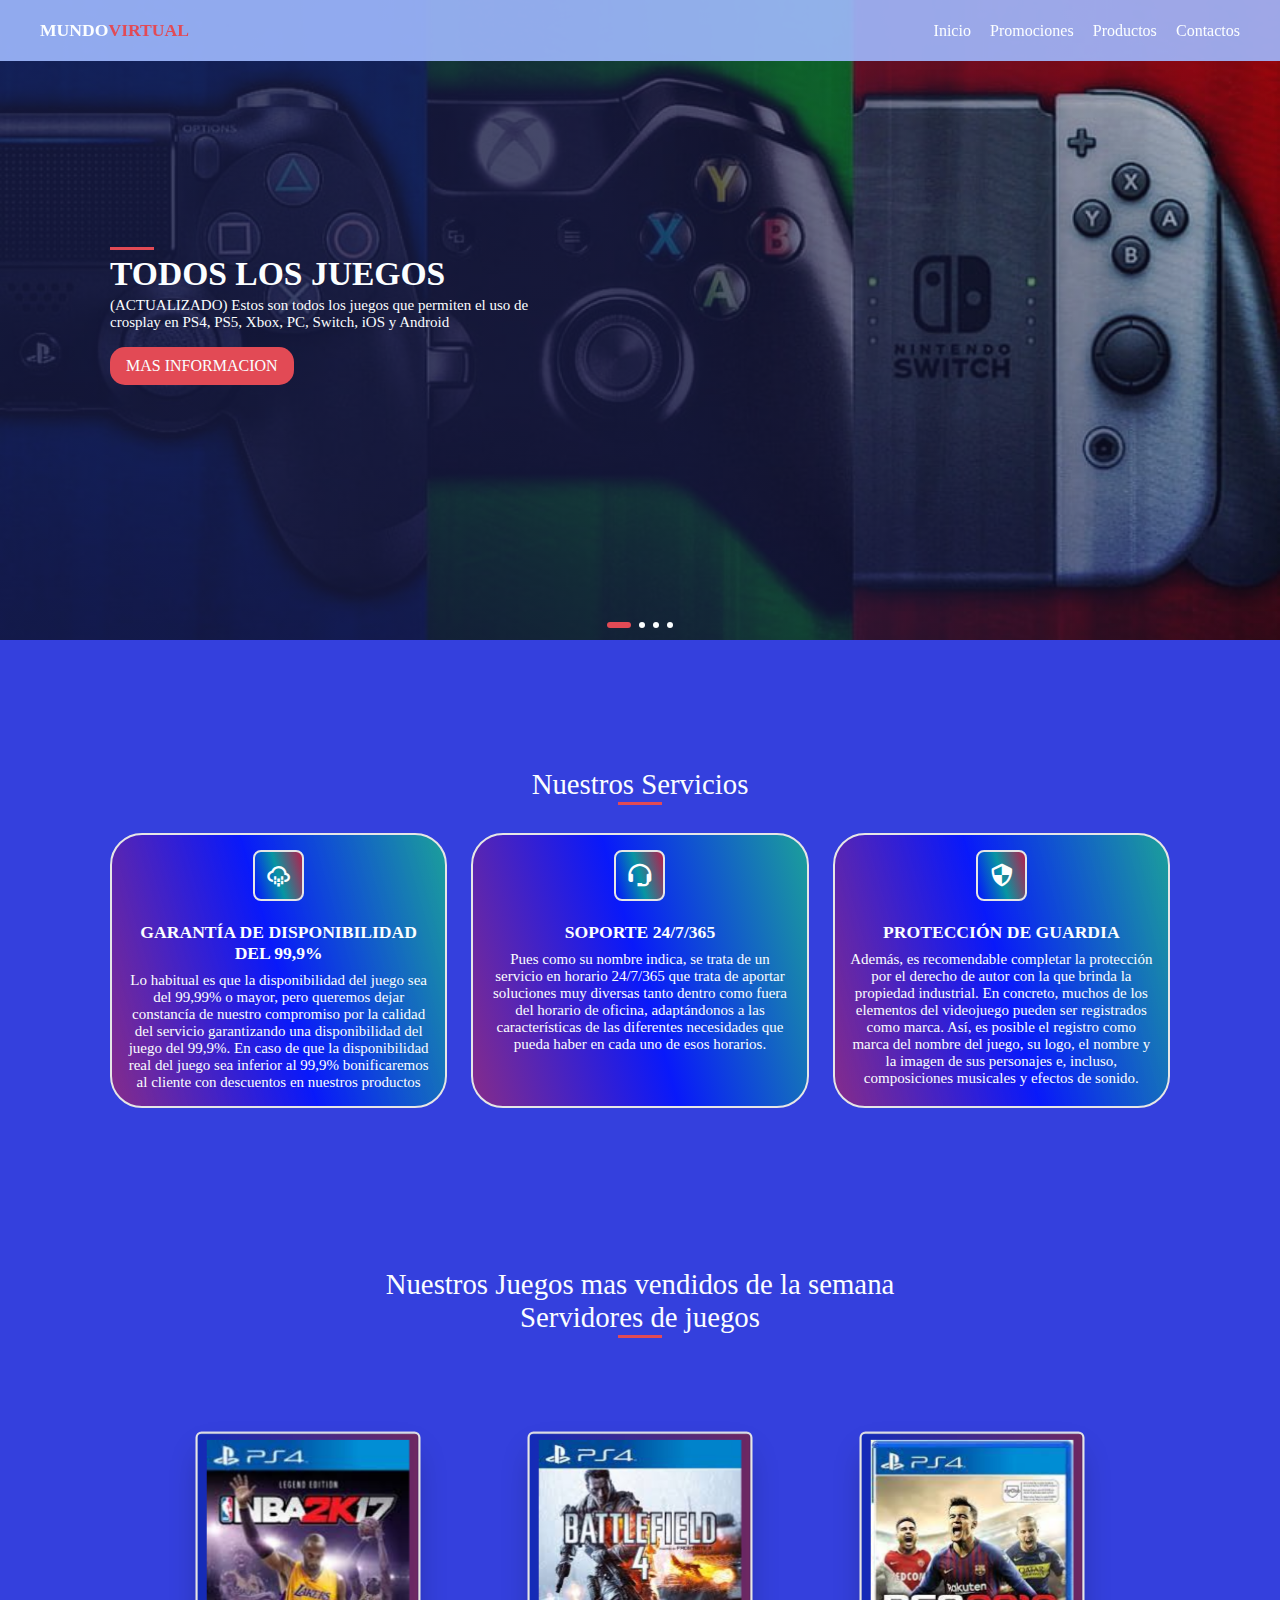
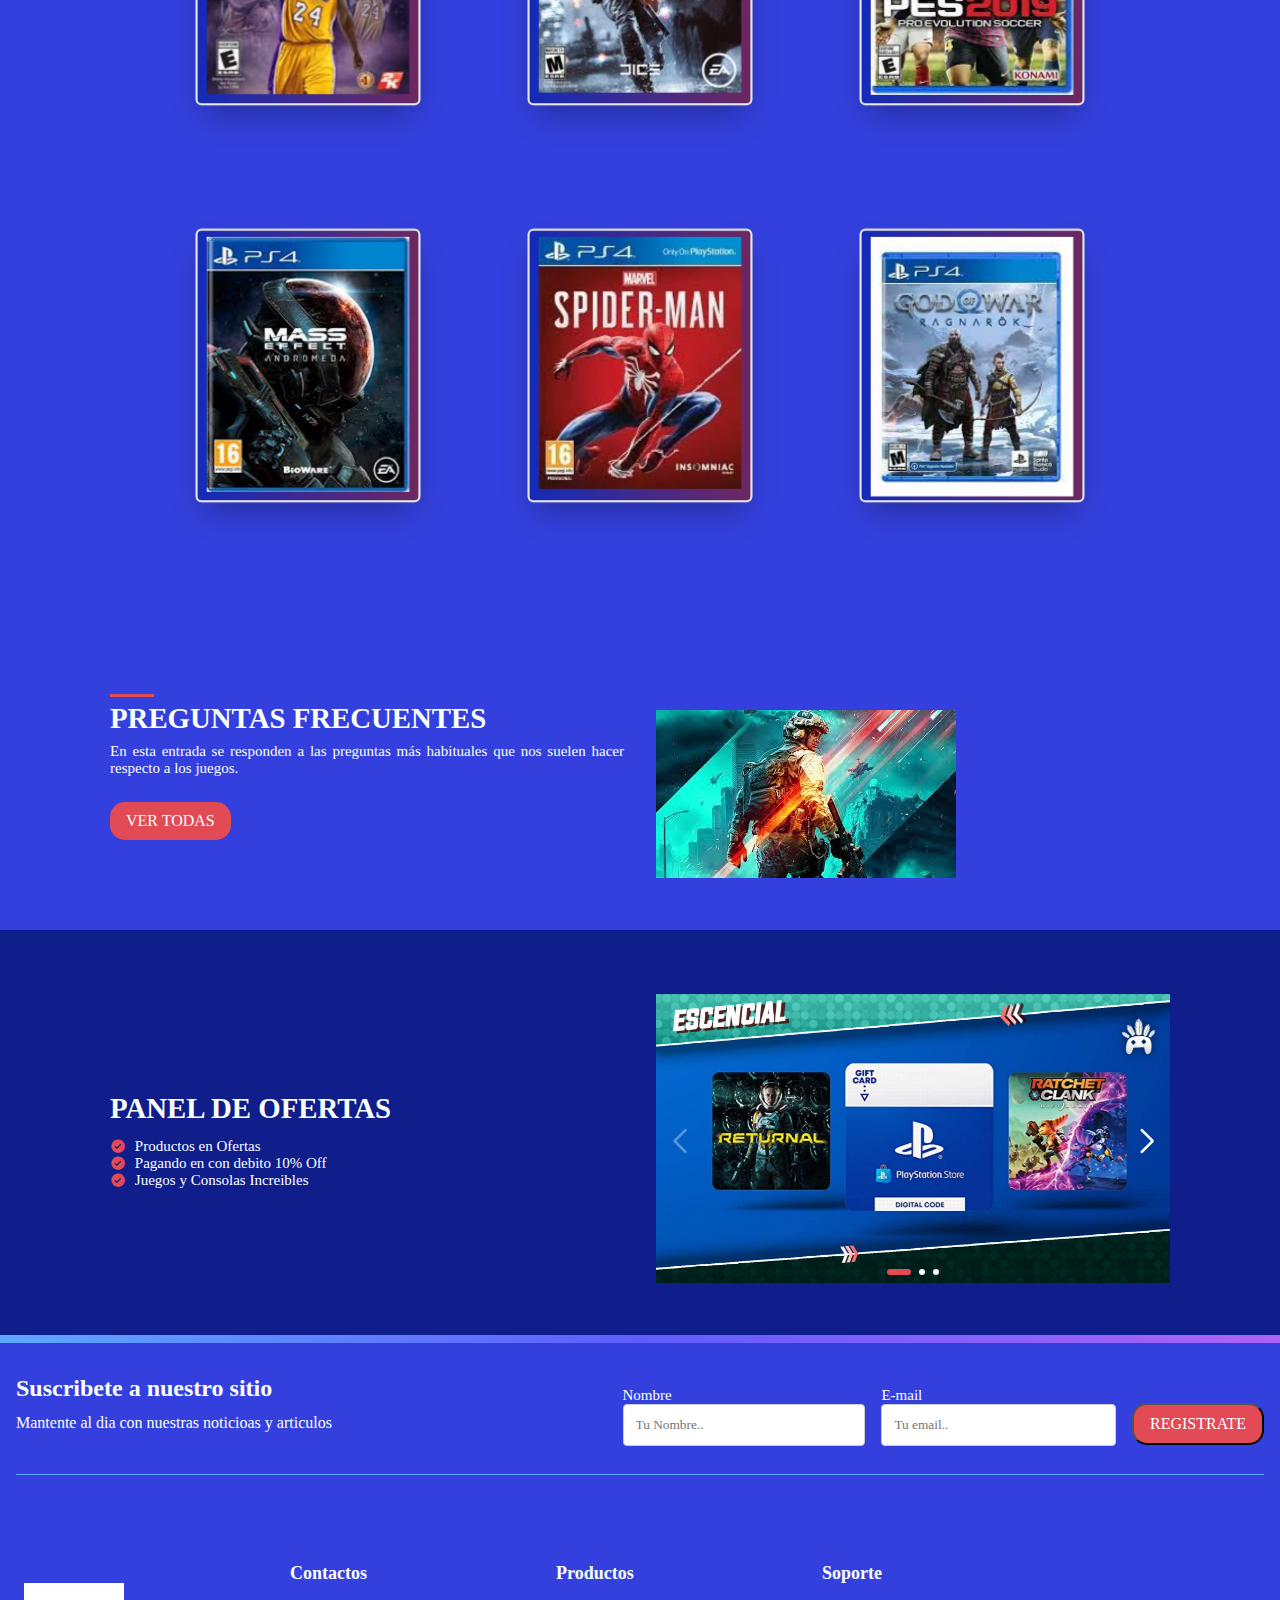
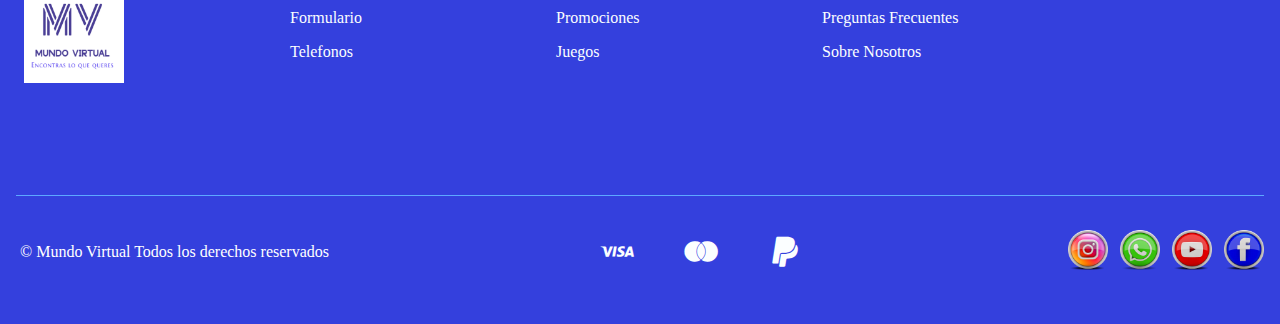
<file: html/index.html>
<!DOCTYPE html>
<html lang="en">
<head>
   <meta charset="UTF-8">
   <meta name="viewport" content="width=device-width, initial-scale=1.0">
   <title>Mundo Virtual Inicio</title>
   <link rel="stylesheet" href="/css/index.css">
   <link rel="stylesheet" href="/css/resposive.css">
   <!--Icons-->
   <link href='https://unpkg.com/boxicons@2.1.4/css/boxicons.min.css' rel='stylesheet'>
   <!--Icon pestaña link:favicon-->
   <link rel="shortcut icon" href="/img/Logo/logoMarca.png" type="image/x-icon">
   <!-- Link Swiper's CSS -->
   <link rel="stylesheet" href="https://cdn.jsdelivr.net/npm/swiper@10/swiper-bundle.min.css" />

</head>
<body>
   <!--header del body-->
   <header>
      <!--nav-->
      <div class="nav">
         <!--Logo-->
         <a href="index.html" class="logo">Mundo<span>Virtual</span>
         </a>
         <!--link de nav-->
            <div class="navbar">
               <li><a href="/html/index.html" class="nav-link">Inicio</a></li>
               <li><a href="/html/promociones.html" class="nav-link">Promociones</a></li>
               <li><a href="/mercado_pago/cliente/productos.html" class="nav-link">Productos</a></li>
               <li><a href="/html/contactos.html" class="nav-link">Contactos</a></li>
            
            <!--Loging-->
            <div class="login-btn">
            </div>
            </div>
         </div>

      <!-- Menu de iconos-->
         <div class="menu-icon">
            <div class="linea1"></div>
            <div class="linea2"></div>
            <div class="linea3"></div>
         </div>
      </div>
   </header>

   <!--Inicio-->
   <section class="inicio swiper" id="inicio">
      <div class="swiper-wrapper">
         
         <!--Vista Slide 1-->
         <div class="swiper-slide">
            <div class="inicio-slide">
               <img src="/img/Fondos/fondo-Ps-Xbx-Nin.png" alt="multiPlataforma" class="slide-img">
               <div class="inicio-overlay"></div>
               <div class="inicio-text container">
                  <h1 class="slide-title">todos los juegos <span></span></h1>
                  <p class="slide-descripcion">(ACTUALIZADO) Estos son todos los juegos que permiten el uso de crosplay en
                     PS4, PS5, Xbox, PC, Switch, iOS y Android</p>
                  <a href="#" class="btn">Mas Informacion</a>
               </div>
            </div>
         </div>

         <!--Vista Slide 2-->
         <div class="swiper-slide">
            <div class="inicio-slide">
               <img src="/img/Juegos/ofertas1.jpg" alt="multiPlataforma" class="slide-img">
               <div class="inicio-overlay"></div>
               <div class="inicio-text container">
                  <h1 class="slide-title">porque a la octava generación le quedan grandes aventuras que ofrecer<span></span></h1>
                  <p class="slide-descripcion">
                     Definitivamente, tanto PlayStation Studios como el resto de compañías continúan apostando lo suficientemente fuerte por la consola estrenada hace casi 10 años que es para llegar a considerarlo. Horizon Forbidden West, Gran Turismo 7 o God of War Ragnarok </p>
                  <a href="#" class="btn">Mas Informacion</a>
               </div>
            </div>
         </div>

         <!--Vista Slide 3-->
         <div class="swiper-slide">
            <div class="inicio-slide">
               <img src="/img/Fondos//ps5-xbox-switch-mas.png" alt="multiPlataforma" class="slide-img">
               <div class="inicio-overlay"></div>
               <div class="inicio-text container">
                  <h1 class="slide-title">Últimos artículos y noticias publicados<span></span></h1>
                  <p class="slide-descripcion">
                     Noticias sobre videojuegos multiplataforma: PS5, Xbox Series X|S, Nintendo Switch y PC</p>
                  <a href="#" class="btn">Mas Informacion</a>
               </div>
            </div>
         </div>

         <!--Vista Slide 4-->
         <div class="swiper-slide">
            <div class="inicio-slide">
               <img src="/img/Fondos/ps5-xbox-switch.png" alt="multiPlataforma" class="slide-img">
               <div class="inicio-overlay"></div>
               <div class="inicio-text container">
                  <h1 class="slide-title">Nintendo, PlayStation y XboxPS4, porque a la octava generación le quedan grandes aventuras que ofrecer<span></span></h1>
                  <p class="slide-descripcion">
                     Qué consola comprar, la guía definitiva: consejos y recomendaciones</p>
                  <a href="#" class="btn">Mas Informacion</a>
               </div>
            </div>
         </div>
      </div>
      <div class="swiper-pagination"></div>
   </section>

   <!-- Servicio -->
   <section>
      <section class="servicio container" id="servicio">
         <!-- Heading Titulo -->
         <h2 class="heading">Nuestros Servicios</h2>
         <div class="servicio-content">

            <!-- Box 1 -->
            <div class="ser-box">
               <i class='bx bx-cloud-drizzle'></i>
               <h2 class="ser-box-title">Garantía de Disponibilidad del 99,9%</h2>
               <p>Lo habitual es que la disponibilidad del juego sea del 99,99% o mayor, pero queremos dejar constancía de nuestro compromiso por la calidad del servicio garantizando una disponibilidad del juego del 99,9%. En caso de que la disponibilidad real del juego sea inferior al 99,9% bonificaremos al cliente con descuentos en nuestros productos</p>
            </div>
            <!-- Box 2 -->
            <!-- Box 3 -->
            <!-- Box 4 -->
            <div class="ser-box">
               <i class='bx bx-support' ></i>
               <h2 class="ser-box-title">Soporte 24/7/365</h2>
               <p> Pues como su nombre indica, se trata de un servicio en horario 24/7/365 que trata de aportar soluciones muy diversas tanto dentro como fuera del horario de oficina, adaptándonos a las características de las diferentes necesidades que pueda haber en cada uno de esos horarios.</p>
            </div>
            <!--- Box 5 -->
            <div class="ser-box">
               <i class='bx bx-shield-quarter'></i>
               <h2 class="ser-box-title">Protección de Guardia</h2>
               <p>Además, es recomendable completar la protección por el derecho de autor con la que brinda la propiedad industrial. En concreto, muchos de los elementos del videojuego pueden ser registrados como marca. Así, es posible el registro como marca del nombre del juego, su logo, el nombre y la imagen de sus personajes e, incluso, composiciones musicales y efectos de sonido.</p>
            </div>
            <!-- Box 6 -->
         </div>
      </section>
   </section>

   <!-- juegos -->
   <section class="juegos-container" id="juegos">
      <!-- Heading juegos -->
      <h2 class="heading">
         Nuestros Juegos mas vendidos de la semana <br> Servidores de juegos</h2>
         <!-- Games Content -->
         <div class="juegos-content">
            <!-- Box Game 1-->
            <div class="juego-box">
               <div class="card-inner">
                  <div class="card-front">
                     <img src="/img/Juegos/NBA 2K 17.jpg" alt="card-front">
                  </div>
                  <div class="card-back">

                  <div class="juego-text">
                     <h2 class="juego-box-title">NBA 2K 17</h2>
                     <h3 class="juego-precio">A partir de <span> $ 5.500</span></h3>
                     <p>Disfruta de un juego más reactivo y elementos visuales más pulidos cuando juegues con tus equipos favoritos de la 
                        NBA y WNBA en NBA 2K24.</p><br>
                     <p>Reúne a tu escuadrón y disfruta de muchísima acción auténtica con la pelota con tus modos favoritos de NBA 2K, incluyendo opciones personalizadas ilimitadas de MyPLAYER en MyCAREER.</p><br>
                     <p>Colecciona una cantidad impresionante de leyendas y forma el equipo perfecto en MyTEAM y más, incluidos los nuevos desafíos Mamba Moments. ¡Nos vemos en la cancha! </p>
                     <a href="#" class="juego-btn">Comprar</a>
                  </div>
                  </div>
               </div>
            </div>
            <!-- Box Game 2-->
            <div class="juego-box">
               <div class="card-inner">
                  <div class="card-front">
                     <img src="/img/Juegos/Battlefield.jpg" alt="card-front">
                  </div>
                  <div class="card-back">

                  <div class="juego-text">
                     <h2 class="juego-box-title">Battlefield</h2>
                     <h3 class="juego-precio">A partir de <span> $ 5.500</span></h3>
                     <p>Battlefield 2042 es un emocionante shooter en primera persona que marca el regreso de la guerra 
                        sin cuartel que hace famosa a la serie.</p><br>
                     <p>Ambientado en un futuro cercano transformado por el desorden, tendrás que adaptarte y superar terrenos de batalla dinámicos con la ayuda de tu escuadrón y un arsenal de armas y vehículos de última tecnología.</p><br>
                     <p>Battlefield 2042 ofrece una escala sin precedentes en enormes campos de batalla de todo el mundo. Participa en experiencias masivas, desde modos de multijugador actualizados como Conquista y Avance hasta la totalmente nueva Zona de peligro.</p>
                     <a href="#" class="juego-btn">Comprar</a>
                  </div>
                  </div>
               </div>
            </div>
            <!-- Box Game 3-->
            <div class="juego-box">
               <div class="card-inner">
                  <div class="card-front">
                     <img src="/img/Juegos/pess 2019.jpg" alt="card-front">
                  </div>
                  <div class="card-back">

                  <div class="juego-text">
                     <h2 class="juego-box-title">pess 2019</h2>
                     <h3 class="juego-precio">A partir de <span> $ 5.500</span></h3>
                     <p>Pro Evolution Soccer 2019 es la nueva entrega del simulador de fútbol de Konami,
                        que en este año llegará a Xbox One, PlayStation 4 y PC. </p><br>
                     <p>Apostando por novedades en forma de gráficos mejorados, animaciones más realistas y cambios tácticos, Pro Evolution Soccer presenta una secuela más sólida y perfeccionada a niveles jugables.</p><br>
                     <p>Más allá de la luz o las animaciones, PES 2019 presenta un nuevo césped, en relieve y más complejo, que gracias a efectos climáticos como la nieve y la lluvia, tiene más vida e incide directamente en la jugabilidad.</p>
                     <a href="#" class="juego-btn">Comprar</a>
                  </div>
                  </div>
               </div>
            </div>
            <!-- Box Game 4-->
            <div class="juego-box">
               <div class="card-inner">
                  <div class="card-front">
                     <img src="/img/Juegos/mask.jpg" alt="card-front">
                  </div>
                  <div class="card-back">

                  <div class="juego-text">
                     <h2 class="juego-box-title">mass effect</h2>
                     <h3 class="juego-precio">A partir de <span> $ 5.500</span></h3>
                     <p>Mass Effect: Legendary Edition es recopilatorio con las tres primeras entregas de la saga de ciencia ficción y rol de acción con todos sus DLC, ofreciendo gráficos remasterizados en 4K y mejores modelados de personajes y efectos.</p><br>
                     <p>Incluyendo los títulos principales en esta puesta al día, BioWare ha comunicado que esta recopilación presentará resolución súper nítida, velocidades de imágenes más rápidas y hermosas mejoras visuales que devolverán a la saga a su mejor aspecto.
                     También conocido como Mass Effect Trilogy Remaster.</p>
                     <a href="#" class="juego-btn">Comprar</a>
                  </div>
                  </div>
               </div>
            </div>

            <!-- Box Game 5-->
            <div class="juego-box">
               <div class="card-inner">
                  <div class="card-front">
                     <img src="/img/Juegos/Spider-man.jpg" alt="card-front">
                  </div>
                  <div class="card-back">

                  <div class="juego-text">
                     <h2 class="juego-box-title">Spider-man</h2>
                     <h3 class="juego-precio">A partir de <span> $ 5.500</span></h3>
                     <p>Spider-Man para PS4 es un videojuego de acción y aventuras con un estilo jugable de mundo abierto, que permite al jugador desplazarse de un lugar a otro con total libertad de movimientos y que tiene por escenario donde de desarrolla la historia, la ciudad de Nueva York. </p><br> 
                     <p>El juego está desarrollado por Imsomniac Games, creadores de juegos como Spyro, Ratchet & Clank o Sunset Overdrive, entre otros y además está producido por Sony como videojuego exclusivo de PlayStation 4. </p>
                     
                     <a href="#" class="juego-btn">Comprar</a>
                  </div>
                  </div>
               </div>
            </div>
            
            <!-- Box Game 6-->
            <div class="juego-box">
               <div class="card-inner">
                  <div class="card-front">
                     <img src="/img/Juegos/God of War.jpg" alt="card-front">
                  </div>
                  <div class="card-back">

                  <div class="juego-text">
                     <h2 class="juego-box-title">God of War</h2>
                     <h3 class="juego-precio">A partir de <span> $ 5.500</span></h3>
                     <p>God of War: Ragnarok es la nueva aventura de acción y rol para PlayStation 5 y PlayStation 4, continuación de God of War de 2018, uno de los títulos más exitosos de la plataforma de sobremesa de Sony.</p><br>
                     <p>por el prestigioso estudio Sony Santa Monica, nos presenta una nueva historia en la que Kratos deberá enfrentarse a diversos enemigos de inspiración nórdica, explorando los mitos del Ragnarok, el apocalipsis que todo lo devorará según esta tradición del norte.</p>
                     <a href="#" class="juego-btn">Comprar</a>
                  </div>
                  </div>
               </div>
            </div>
            
   
   </section>


   <!-- Preguntas frecuentes -->
   <section class="preg-frecuentes container" id="preg-frecuente">
      <div class="preg-text">
         <h2 class="preg-title">Preguntas Frecuentes</h2>
         <p>En esta entrada se responden a las preguntas más habituales que nos suelen hacer respecto a los juegos.</p>
         <a href="/html/preguntas_frecuentes.html" class="btn">Ver Todas</a>
      </div>
      <div class="preg-img">
         <img src="/img/imagenes/images.jpg" alt="preg-frecuente">
      </div>
   </section>

   <!-- Panel de control -->
   <section class="control" id="control">
      <!-- Control content -->
      <div class="control-content container">
         <div class="control-text">
            <h2 class="control-title"> Panel de Ofertas</h2>
            <p></p>
            <div class="control-spec">
               <div class="spec-box">
                  <i class='bx bxs-check-circle'></i>
                  <span>Productos en Ofertas</span>
               </div>
               <div class="spec-box">
                  <i class='bx bxs-check-circle'></i>
                  <span>Pagando en con debito 10% Off</span>
               </div>
               <div class="spec-box">
                  <i class='bx bxs-check-circle'></i>
                  <span>Juegos y Consolas Increibles</span>
               </div>
            </div>
         </div>

         <!-- Panel de control imagenes-->
         <div class="control-imagenes swiper">
            <div class="swiper-wrapper">

               <!-- Slide 1 -->
               <div class="swiper-slide">
                  <div class="control-img-box">
                     <img src="/img/panelControl/panel.jpg" alt="panel1" class="control-img">
                  </div>
               </div>

               <!-- Slide 2 -->
               <div class="swiper-slide">
                  <div class="control-img-box">
                     <img src="/img/panelControl/panel 1.jpg" alt="panel2" class="control-img">
                  </div>
               </div>

               <!-- Slide 3 -->
               <div class="swiper-slide">
                  <div class="control-img-box">
                     <img src="/img/panelControl/panel2.jpg" alt="panel2" class="control-img">
                  </div>
               </div>

            </div>
            <div class="swiper-button-next"></div>
            <div class="swiper-button-prev"></div>
            <div class="swiper-pagination"></div>
         </div>
      </div>
   </section>

   <!-- Footer -->
   <footer>
      <div class="footer-line"></div>
      <div class="footer-wrapper">
         <section class="footer-top">
            <div class="footer-headline">
               <h2>Suscribete a nuestro sitio</h2>
               <p>
                  Mantente al dia con nuestras noticioas y articulos
               </p>
            </div>
            <div class="footer-subscribe">
               <form action="https://formsubmit.co/alfredo.rivero8.ar@gmail.com" method="POST">
                  <label>Nombre
                     <input type="text" name="name" placeholder="Tu Nombre.." required>
                  </label>
                  <label>E-mail
                     <input type="email" name="email" placeholder="Tu email.." required>
                  </label>
                  <button type="submit" class="btn">Registrate</button>
               </form>
            </div>
         </section>
         <div class="footer-columns">
            <section class="footer-logo">
                  <img id="logo-emp" src="/img/Logo/logoMarca.png" alt="logo">
            </section>

               <section>
                  <h3>Contactos</h3>
                  <ul>
                     <li><a href="/html/contactos.html" title="API">Formulario</a></li>
                     <li><a href="/html/contactos.html" title="Pricing">Telefonos</a></li>
                  </ul>
               </section>
            
            <section>
               <h3 class="title">Productos</h3>
               <ul>
                  <li><a href="/html/promociones.html" title="Promociones">Promociones</a></li>
                  <li><a href="#" title="Juegos">Juegos</a></li>
               </ul>
            </section>

            <section>
               <h3 class="title">Soporte</h3>
               <ul>
                  <li><a href="/html/preguntas_frecuentes.html" title="Preguntas">Preguntas Frecuentes</a></li>
                  <li><a href="#" title="Sobre">Sobre Nosotros</a></li>
               </ul>
            </section>



         </div>
         <div class="footer-bottom">
            <small>&#169 Mundo Virtual<span id="year"></span> Todos los derechos reservados</small>
      <!--Copyright-->
   <div class="copyright container">
      <!-- payments es pagos-->
      <div class="payments">
         <i class='bx bxl-visa' ></i>
         <i class='bx bxl-mastercard' ></i>
         <i class='bx bxl-paypal' ></i>
      </div>
   </div>
            <span class="social-link">
               <a href="#" title="Instagram">
                  <img src="/img/imagenes/instagram.png" alt="instagram">
               </a>
               <a href="https://wa.me/5491124025605" title="whatsapp">
                  <img src="/img/imagenes/whatsapp.png" alt="whatsapp">
               </a>
               <a href="https://www.youtube.com/watch?v=V1TF5QpaFDU&ab_channel=AlfredoAnime" title="Youtube">
                  <img src="/img/imagenes/youtube.png" alt="Youtube">
               </a>
               <a href="#" title="Facebook">
                  <img src="/img/imagenes/facebook.png" alt="facebook">
               </a>
            </span>
         </div>
      </div>
   </footer>




   <!-- Swiper JS -->
   <script src="https://cdn.jsdelivr.net/npm/swiper@10/swiper-bundle.min.js"></script>
   <!-- JavaScript Link -->
   <script src="/js/index.js"></script>
   <script src="/js/productos.js"></script>


</body>
</html>
</file>
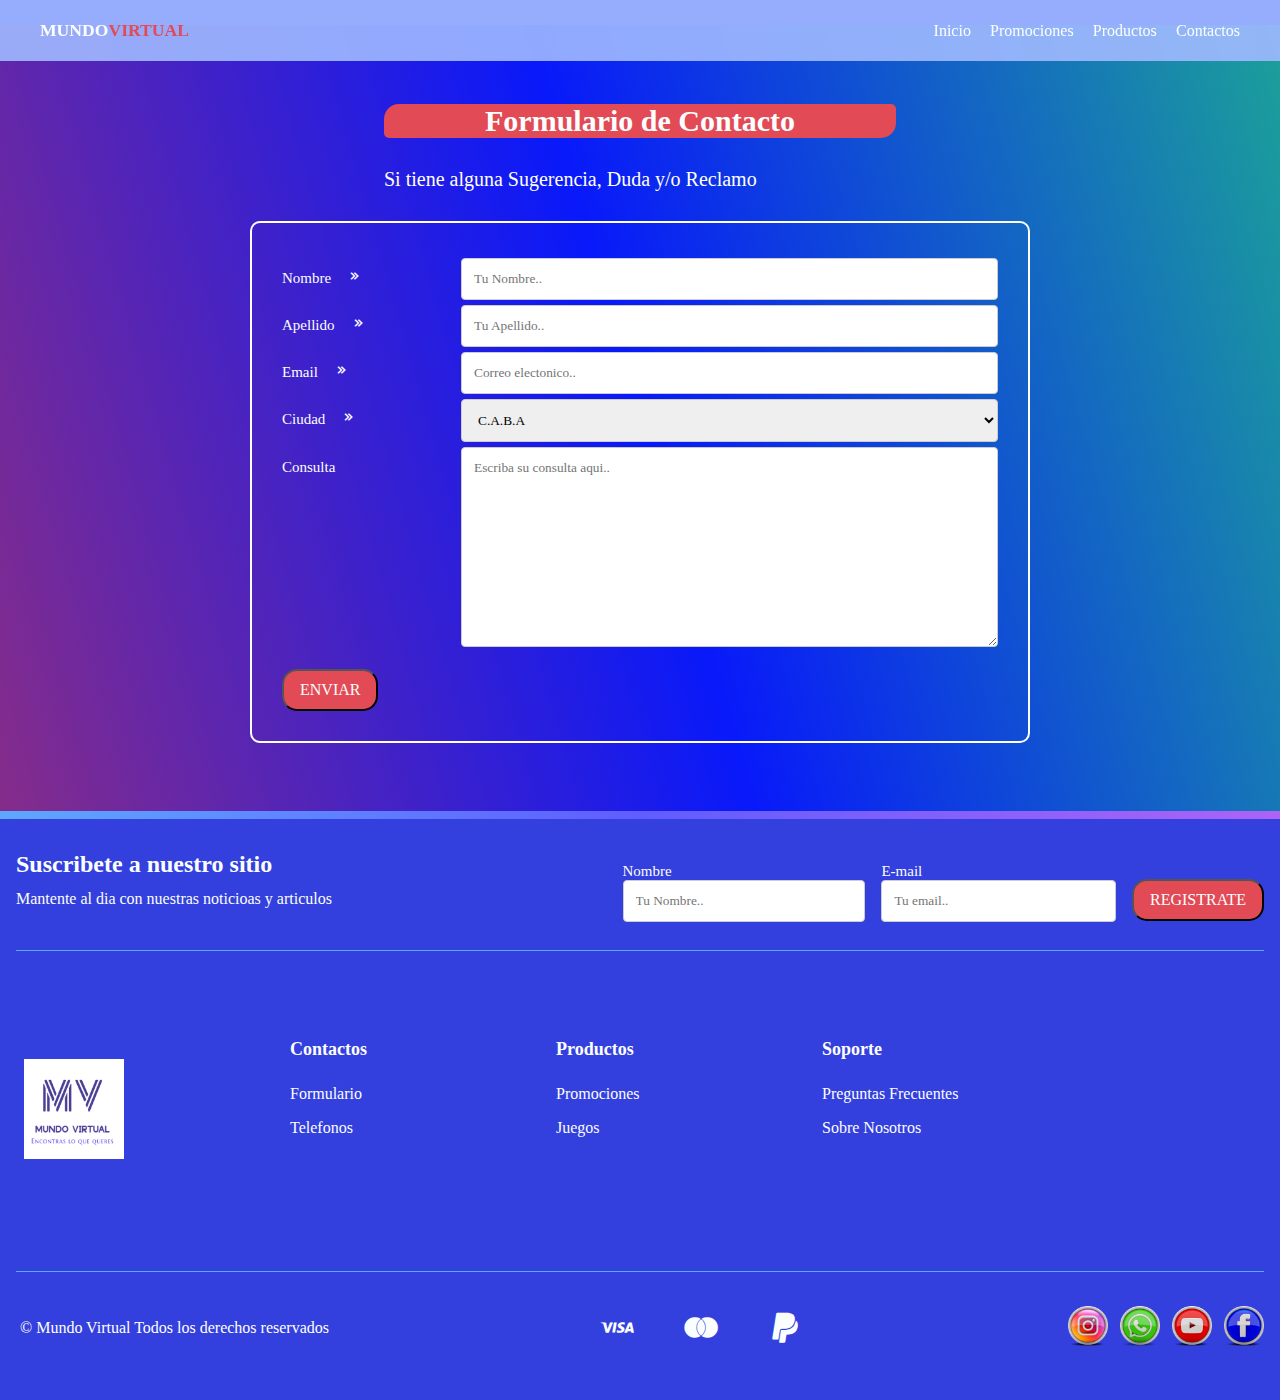
<file: html/contactos.html>
<!DOCTYPE html>
<html lang="en">
<head>
   <meta charset="UTF-8">
   <meta name="viewport" content="width=device-width, initial-scale=1.0">
   <title>Mundo Virtual Contacto</title>
   <link rel="stylesheet" href="/css/index.css">
   <link rel="stylesheet" href="/css/resposive.css">
   <!--Icons-->
   <link href='https://unpkg.com/boxicons@2.1.4/css/boxicons.min.css' rel='stylesheet'>
   <!--Icon pestaña link:favicon-->
   <link rel="shortcut icon" href="/img/Logo/logoMarca.png" type="image/x-icon">
   <!-- Link Swiper's CSS -->
   <link rel="stylesheet" href="https://cdn.jsdelivr.net/npm/swiper@10/swiper-bundle.min.css" />

</head>
<body>
   <!--header del body-->
   <header>
      <!--nav-->
      <div class="nav">
         <!--Logo-->
         <a href="index.html" class="logo">Mundo<span>Virtual</span>
         </a>
         <!--link de nav-->
            <div class="navbar">
               <li><a href="/html/index.html" class="nav-link">Inicio</a></li>
               <li><a href="/html/promociones.html" class="nav-link">Promociones</a></li>
               <li><a href="/mercado_pago/cliente/productos.html" class="nav-link">Productos</a></li>
               <li><a href="/html/contactos.html" class="nav-link">Contactos</a></li>
            
            <!--Loging-->
            <div class="login-btn">
            </div>
         </div>

      <!-- Menu de iconos-->
         <div class="menu-icon">
            <div class="linea1"></div>
            <div class="linea2"></div>
            <div class="linea3"></div>
         </div>
      </div>
   </header>



   <section class="formulario-container">
      <form action="https://formsubmit.co/alfredo.rivero8.ar@gmail.com" method="POST">
         <h2 class="titulo">Formulario de Contacto</h2>
         <p class="subtitulo">Si tiene alguna Sugerencia, Duda y/o Reclamo</p>
         <div class="containers">
            <form action="/action_page.php">
               <div class="row">
                  <div class="col-25">
                     <label for="nombre">Nombre</label>
                     <i class='bx bx-chevrons-right bx-fade-right' ></i>
                  </div>
               <div class="col-75">
                  <input type="text" id="nombre" name="nombre" placeholder="Tu Nombre..">
               </div>
               </div>
               <div class="row">
                  <div class="col-25">
                  <label for="apellido">Apellido</label>
                  <i class='bx bx-chevrons-right bx-fade-right' ></i>
                  </div>
               <div class="col-75">
                  <input type="text" id="apellido" name="apellido" placeholder="Tu Apellido..">
               </div>
               </div>
               <div class="row">
                  <div class="col-25">
                  <label for="email">Email</label>
                  <i class='bx bx-chevrons-right bx-fade-right' ></i>
               </div>
               <div class="col-75">
                  <input type="email" id="imail" name="email" placeholder="Correo electonico..">
               </div>
               </div>
               <div class="row">
                  <div class="col-25">
                  <label for="ciudad">Ciudad</label>
                  <i class='bx bx-chevrons-right bx-fade-right' ></i>
               </div>
               <div class="col-75">
         <select id="ciudad" name="ciudad">
            <option value="caba">C.A.B.A</option>
            <option value="cordoba">Cordoba</option>
            <option value="santaFe">Santa Fe</option>
         </select>
               </div>
               </div>
               <div class="row">
                  <div class="col-25">
                  <label for="consulta">Consulta</label>
               </div>
               <div class="col-75">
                  <textarea id="consulta" name="consulta" placeholder="Escriba su consulta aqui.." style="height:200px"></textarea>
               </div>
               </div><br>
               <div class="row">
                  <button type="submit" class="btn">Enviar</button>
               </div>
         </div>
            </form>
      </form>
   </section>

         <!-- Footer -->
   <footer>
      <div class="footer-line"></div>
      <div class="footer-wrapper">
         <section class="footer-top">
            <div class="footer-headline">
               <h2>Suscribete a nuestro sitio</h2>
               <p>
                  Mantente al dia con nuestras noticioas y articulos
               </p>
            </div>
            <div class="footer-subscribe">
               <form action="https://formsubmit.co/alfredo.rivero8.ar@gmail.com" method="POST">
                  <label>Nombre
                     <input type="text" name="name" placeholder="Tu Nombre.." required>
                  </label>
                  <label>E-mail
                     <input type="email" name="email" placeholder="Tu email.." required>
                  </label>
                  <button type="submit" class="btn">Registrate</button>
               </form>
            </div>
         </section>
         <div class="footer-columns">
            <section class="footer-logo">
                  <img id="logo-emp" src="/img/Logo/logoMarca.png" alt="logo">
            </section>
            
            <section>
               <h3>Contactos</h3>
               <ul>
                  <li><a href="/html/contactos.html" title="API">Formulario</a></li>
                  <li><a href="/html/contactos.html" title="Pricing">Telefonos</a></li>
               </ul>
            </section>
            
            <section>
               <h3 class="title">Productos</h3>
               <ul>
                  <li><a href="/html/promociones.html" title="Promociones">Promociones</a></li>
                  <li><a href="/html/productos.html" title="Juegos">Juegos</a></li>
               </ul>
            </section>

            <section>
               <h3 class="title">Soporte</h3>
               <ul>
                  <li><a href="/html/preguntas_frecuentes.html" title="Preguntas">Preguntas Frecuentes</a></li>
                  <li><a href="#" title="Sobre">Sobre Nosotros</a></li>
               </ul>
            </section>



         </div>
         <div class="footer-bottom">
            <small>&#169 Mundo Virtual<span id="year"></span> Todos los derechos reservados</small>
      <!--Copyright-->
   <div class="copyright container">
      <!-- payments es pagos-->
      <div class="payments">
         <i class='bx bxl-visa' ></i>
         <i class='bx bxl-mastercard' ></i>
         <i class='bx bxl-paypal' ></i>
      </div>
   </div>
            <span class="social-link">
               <a href="#" title="Instagram">
                  <img src="/img/imagenes/instagram.png" alt="instagram">
               </a>
               <a href="https://wa.me/5491124025605" title="whatsapp">
                  <img src="/img/imagenes/whatsapp.png" alt="whatsapp">
               </a>
               <a href="https://www.youtube.com/watch?v=V1TF5QpaFDU&ab_channel=AlfredoAnime" title="Youtube">
                  <img src="/img/imagenes/youtube.png" alt="Youtube">
               </a>
               <a href="#" title="Facebook">
                  <img src="/img/imagenes/facebook.png" alt="facebook">
               </a>
            </span>
         </div>
      </div>
   </footer>




   <!-- Swiper JS -->
   <script src="https://cdn.jsdelivr.net/npm/swiper@10/swiper-bundle.min.js"></script>
   <!-- JavaScript Link -->
   <script src="/js/index.js"></script>


</body>
</html>
</file>
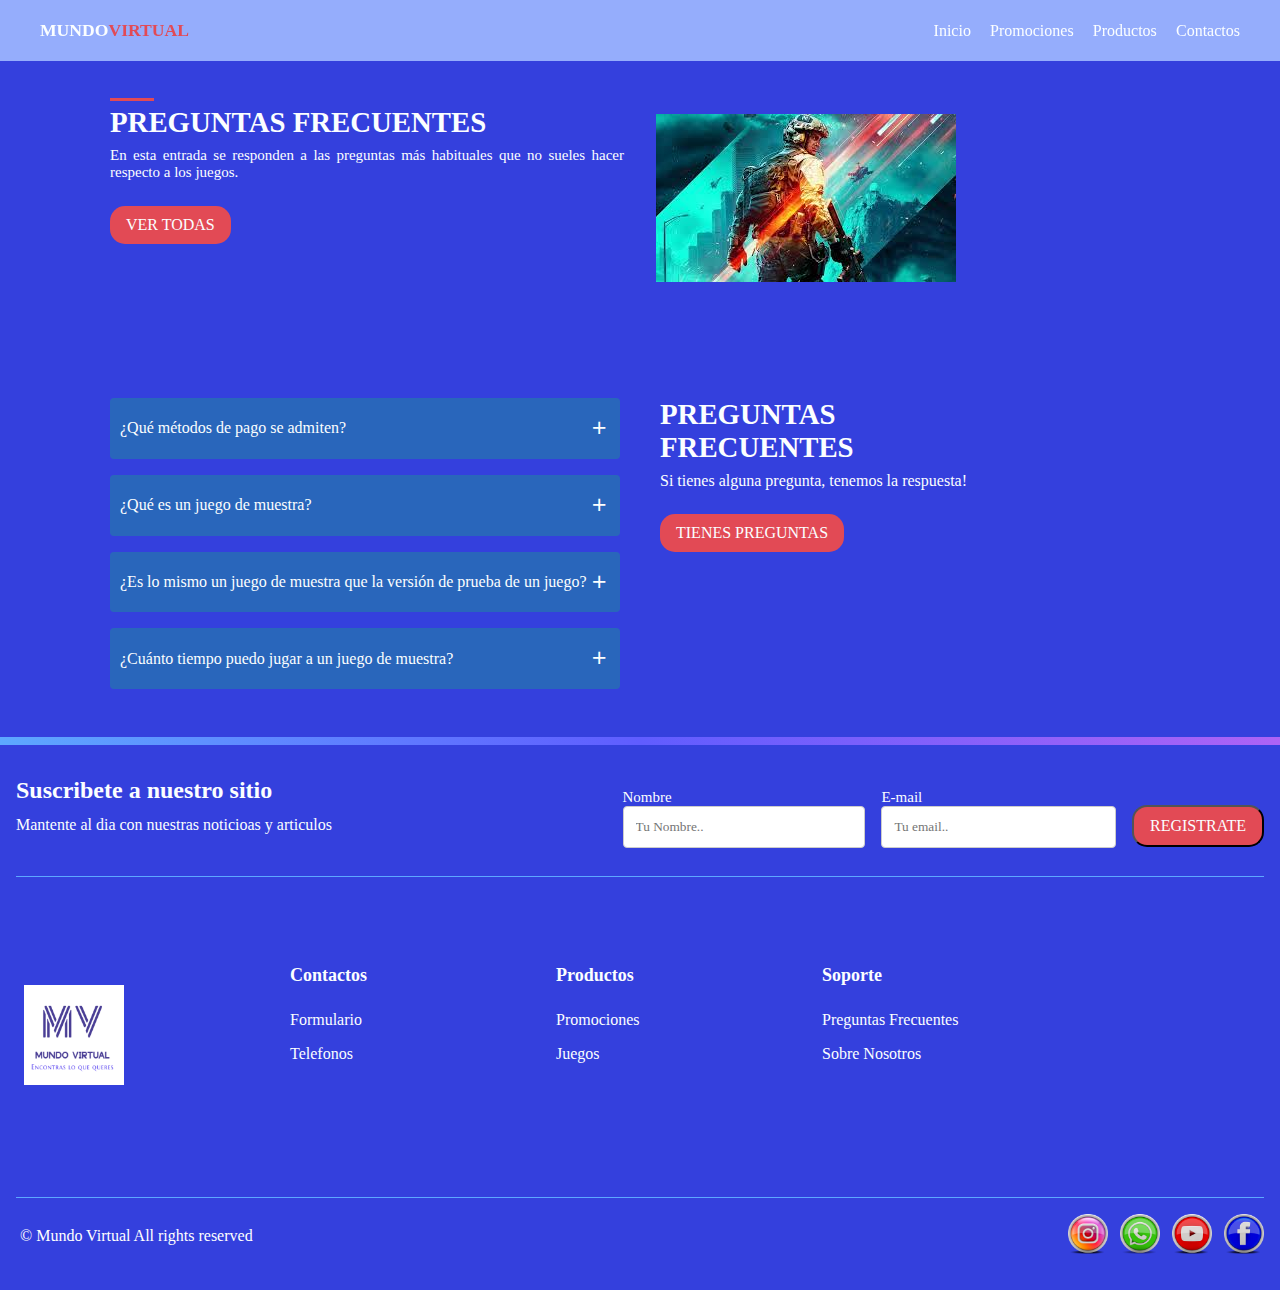
<file: html/preguntas_frecuentes.html>
<!DOCTYPE html>
<html lang="en">
<head>
   <meta charset="UTF-8">
   <meta name="viewport" content="width=device-width, initial-scale=1.0">
   <title>Mundo Virtual preguntas</title>
   <link rel="stylesheet" href="/css/index.css">
   <link rel="stylesheet" href="/css/resposive.css">
   <!--Icons-->
   <link href='https://unpkg.com/boxicons@2.1.4/css/boxicons.min.css' rel='stylesheet'>
   <!--Icon pestaña link:favicon-->
   <link rel="shortcut icon" href="/img/Logo/logoMarca.png" type="image/x-icon">
   <!-- Link Swiper's CSS -->
   <link rel="stylesheet" href="https://cdn.jsdelivr.net/npm/swiper@10/swiper-bundle.min.css" />

</head>
<body>
   <!--header del body-->
   <header>
      <!--nav-->
      <div class="nav">
         <!--Logo-->
         <a href="index.html" class="logo">Mundo<span>Virtual</span>
         </a>
         <!--link de nav-->
         <div class="navbar">
            <li><a href="/html/index.html" class="nav-link">Inicio</a></li>
            <li><a href="/html/promociones.html" class="nav-link">Promociones</a></li>
            <li><a href="/mercado_pago/cliente/productos.html" class="nav-link">Productos</a></li>
            <li><a href="/html/contactos.html" class="nav-link">Contactos</a></li>
         
         <!--Loging-->
         <div class="login-btn">
            <span>Login</span>
            <i class='bx bxs-chevron-down bx-tada bx-flip-horizontal' ></i>
            
            <!--Drop Box Login-->
            <div class="drop-login">
               <div class="drop-item">
                  <a href="#">Inicio de secion</a>
                  <span>Usuario y Contraseña</span>
               </div>

               <div class="drop-item">
                  <a href="#">Registrarse</a>
                  <span>Nuevo usuario</span>
               </div>
            </div>
         </div>
      </div>

      <!-- Menu de iconos-->
         <div class="menu-icon">
            <div class="linea1"></div>
            <div class="linea2"></div>
            <div class="linea3"></div>
         </div>
      </div>
   </header>
   <body>
      <section class="preg-frecuentes container" id="preg-frecuente">
         <div class="preg-text">
            <h2 class="preg-title">Preguntas Frecuentes</h2>
            <p>En esta entrada se responden a las preguntas más habituales que no sueles hacer respecto a los juegos.</p>
            <a href="#preg-acordion" class="btn">Ver Todas</a>
         </div>
         <div class="preg-img">
            <img src="/img/imagenes/images.jpg" alt="preg-frecuente">
         </div>
      </section>

      <!-- Acordion de preguntas -->
      <section class="preg-acordion container" id="preg-acordion">
         <!-- Acordion Container -->
         <div class="acordion-container">
            <!-- acordion N° 1 -->
            <div class="acordion-item">
               <div class="acordion-header">
                  <h2 class="acordion-title">¿Qué métodos de pago se admiten?</h2>
                  <i class='bx bx-plus acordion-icon'></i>
               </div>
               <div class="acordion-content">
                  <p class="acordion-respuesta">Se admiten tarjetas de crédito, PayPal y una variedad de métodos de pago alternativos. A continuación, puedes ver una lista de los métodos de pago alternativos que admitimos actualmente. Los métodos que conllevan tarifas de procesamiento de pago adicionales están marcados con un asterisco (*)..</p>
               </div>
            </div>
            <!-- acordion N° 2 -->
            <div class="acordion-item">
               <div class="acordion-header">
                  <h2 class="acordion-title">¿Qué es un juego de muestra?</h2>
                  <i class='bx bx-plus acordion-icon'></i>
               </div>
               <div class="acordion-content">
                  <p class="acordion-respuesta">Un juego de muestra es una versión gratuita y descargable de un juego disponible por ser miembro de Mundo Virtul. El juego estará disponible en el apartado de juegos de muestra para que puedas probarlo por tiempo limitado. Cuando el periodo de muestra de Mundo Virtual termine, no podrás seguir jugando al juego</p>
               </div>
            </div>
            <!-- acordion N° 3 -->
            <div class="acordion-item">
               <div class="acordion-header">
                  <h2 class="acordion-title">¿Es lo mismo un juego de muestra que la versión de prueba de un juego?</h2>
                  <i class='bx bx-plus acordion-icon'></i>
               </div>
               <div class="acordion-content">
                  <p class="acordion-respuesta">No, puesto que los juegos de muestra incluyen la versión completa del juego, pero solo por un periodo determinado de tiempo.</p>
               </div>
            </div>
            <!-- acordion N° 4 -->
            <div class="acordion-item">
               <div class="acordion-header">
                  <h2 class="acordion-title">¿Cuánto tiempo puedo jugar a un juego de muestra?</h2>
                  <i class='bx bx-plus acordion-icon'></i>
               </div>
               <div class="acordion-content">
                  <p class="acordion-respuesta">Puedes ver el tiempo restante del juego de muestra en el icono del juego del menú.</p>
               </div>
            </div>
         </div>
         
         <div class="acordion-text">
            <h2>PREGUNTAS <BR> FRECUENTES</h2>
               <P>Si tienes alguna pregunta, tenemos la respuesta!</P>
               <a href="#" class="btn">Tienes Preguntas</a>
         </div>
      </section>


<!-- Footer -->
<footer>
   <div class="footer-line"></div>
   <div class="footer-wrapper">
      <section class="footer-top">
         <div class="footer-headline">
            <h2>Suscribete a nuestro sitio</h2>
            <p>
               Mantente al dia con nuestras noticioas y articulos
            </p>
         </div>
         <div class="footer-subscribe">
            <form action="https://formsubmit.co/alfredo.rivero8.ar@gmail.com" method="POST">
               <label>Nombre
                  <input type="text" name="name" placeholder="Tu Nombre.." required>
               </label>
               <label>E-mail
                  <input type="email" name="email" placeholder="Tu email.." required>
               </label>
               <button type="submit" class="btn">Registrate</button>
            </form>
         </div>
      </section>
      <div class="footer-columns">
         <section class="footer-logo">
               <img id="logo-emp" src="/img/Logo/logoMarca.png" alt="logo">
         </section>
         <section>
            <h3>Contactos</h3>
            <ul>
               <li><a href="/html/contactos.html" title="API">Formulario</a></li>
               <li><a href="/html/contactos.html" title="Pricing">Telefonos</a></li>
            </ul>
         </section>
         
         <section>
            <h3>Productos</h3>
            <ul>
               <li><a href="/html/promociones.html" title="Promociones">Promociones</a></li>
               <li><a href="/html/productos.html" title="Juegos">Juegos</a></li>
            </ul>
         </section>

         <section>
            <h3>Soporte</h3>
            <ul>
               <li><a href="/html/preguntas_frecuentes.html" title="Preguntas">Preguntas Frecuentes</a></li>
               <li><a href="/html/preguntas_frecuentes.html" title="Sobre">Sobre Nosotros</a></li>
            </ul>
         </section>

      </div>
      <div class="footer-bottom">
         <small>&#169 Mundo Virtual<span id="year"></span> All rights reserved</small>
         <span class="social-link">
            <a href="#" title="Instagram">
               <img src="/img/imagenes/instagram.png" alt="instagram">
            </a>
            <a href="https://wa.me/5491124025605" title="whatsapp">
               <img src="/img/imagenes/whatsapp.png" alt="whatsapp">
            </a>
            <a href="https://www.youtube.com/watch?v=V1TF5QpaFDU&ab_channel=AlfredoAnime" title="Youtube">
               <img src="/img/imagenes/youtube.png" alt="Youtube">
            </a>
            <a href="#" title="Facebook">
               <img src="/img/imagenes/facebook.png" alt="facebook">
            </a>
         </span>
      </div>
   </div>
</footer>





   <!-- Swiper JS -->
   <script src="https://cdn.jsdelivr.net/npm/swiper@10/swiper-bundle.min.js"></script>
   <!-- JavaScript Link -->
   <script src="/js/index.js"></script>



</body>
</html>
</file>
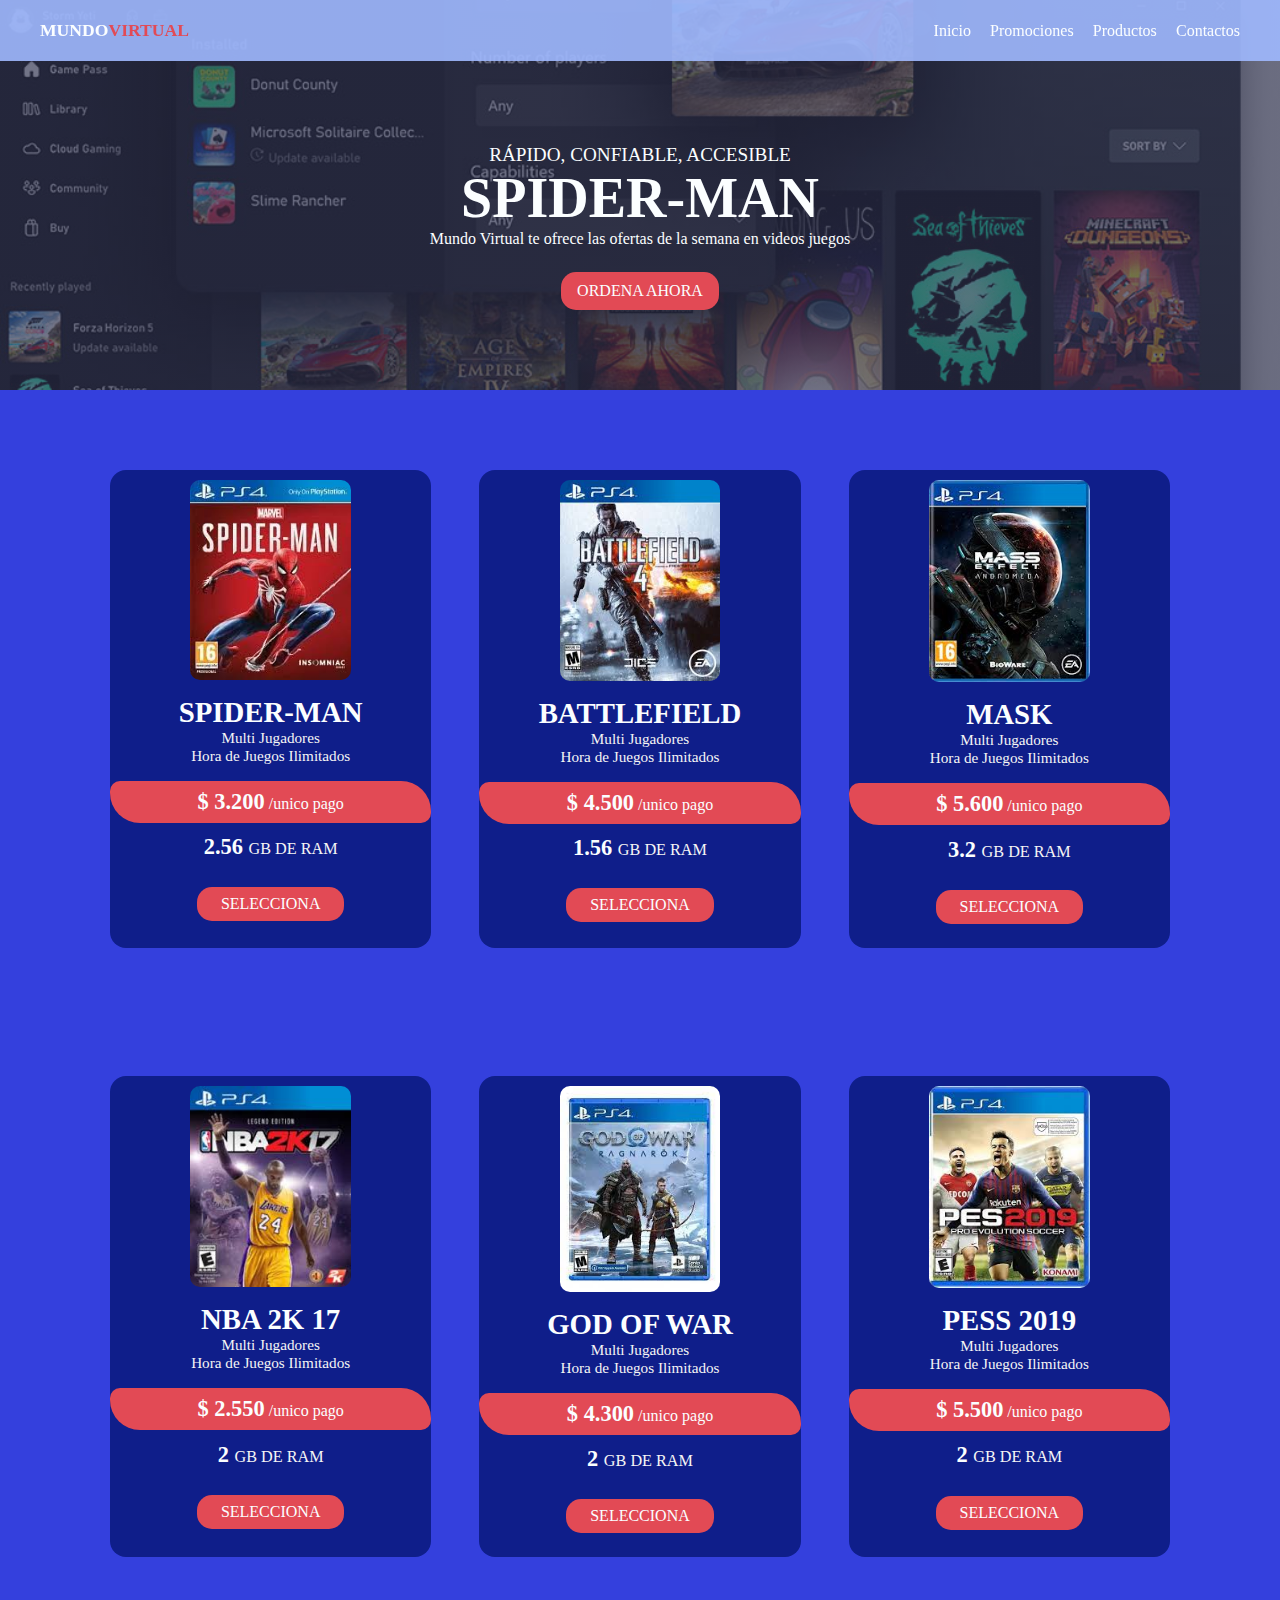
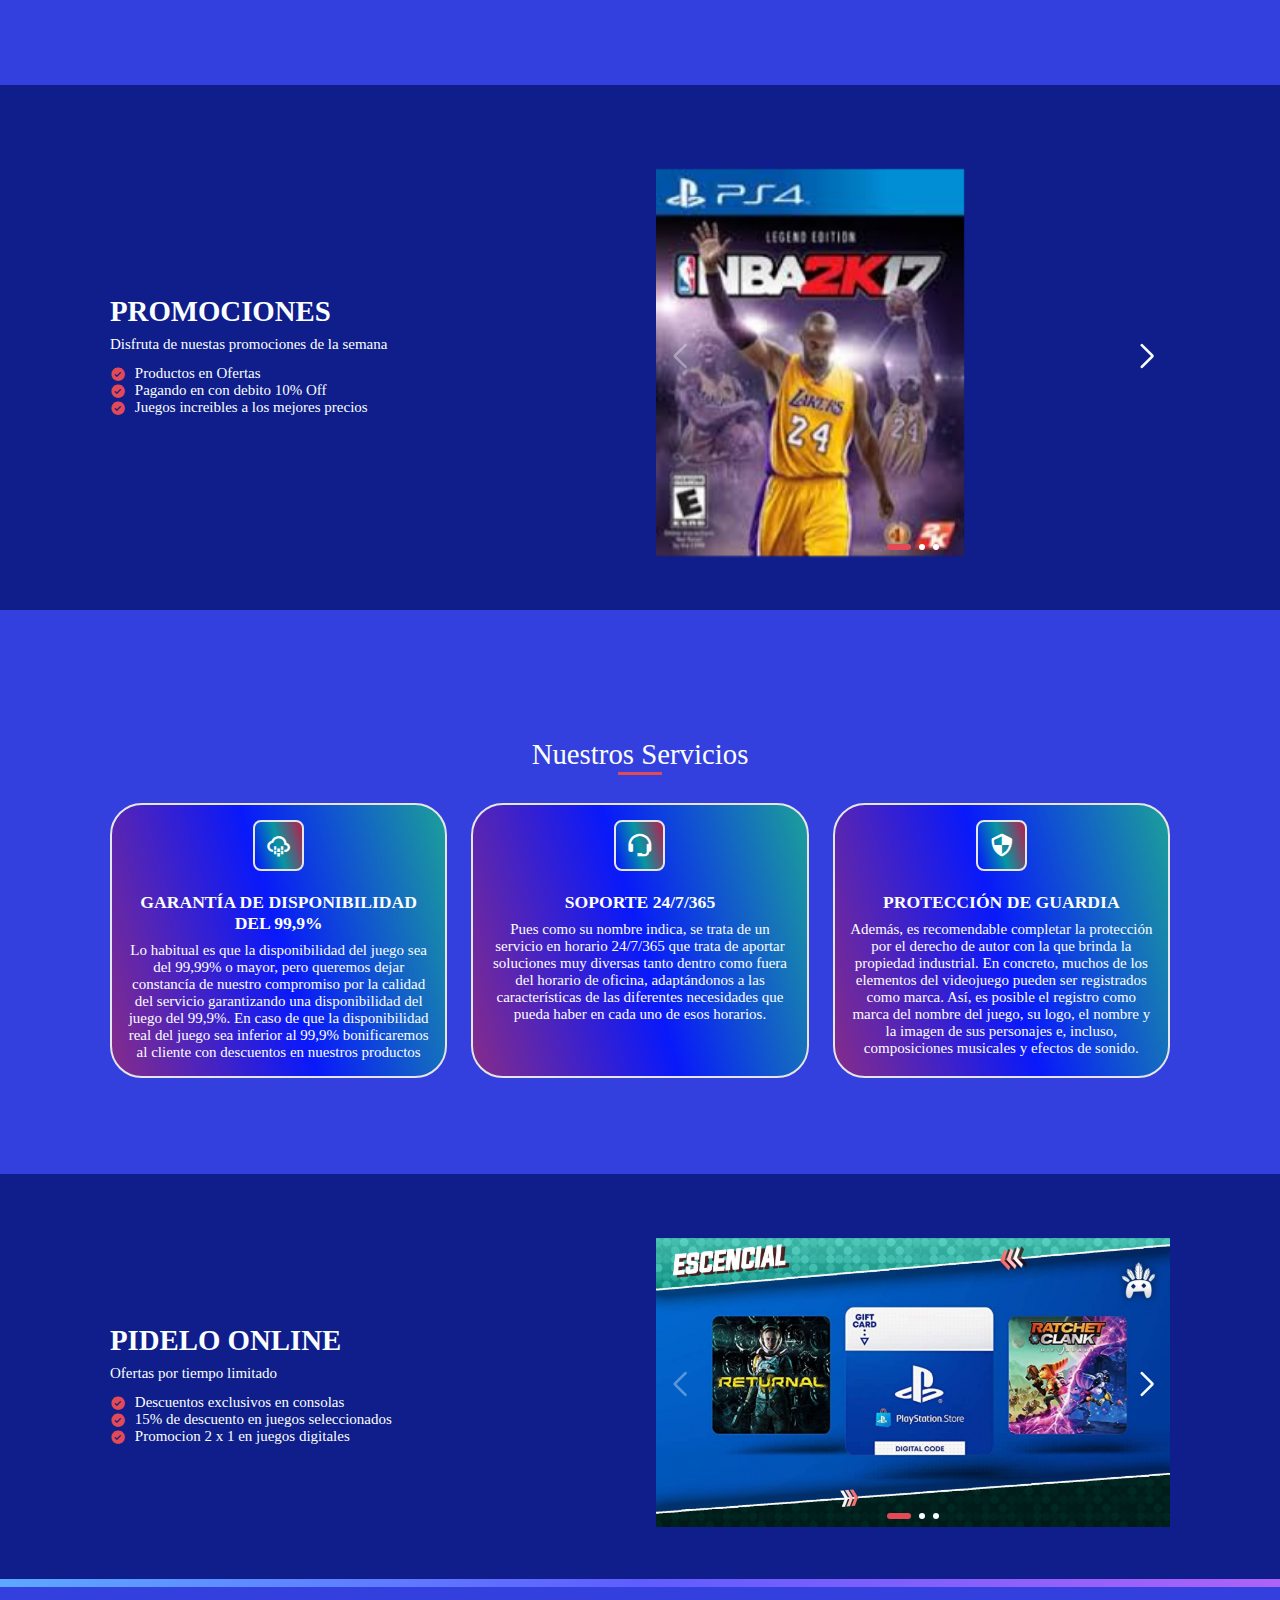
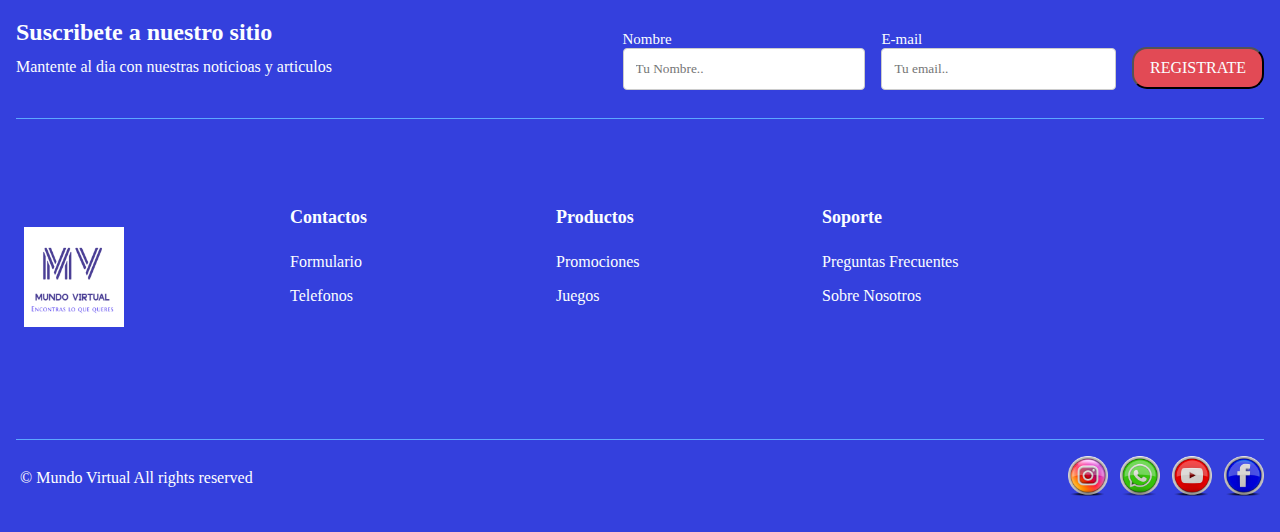
<file: html/promociones.html>
<!DOCTYPE html>
<html lang="en">
   <head>
      <meta charset="UTF-8">
      <meta name="viewport" content="width=device-width, initial-scale=1.0">
      <title>Mundo Virtual Promociones</title>
      <link rel="stylesheet" href="/css/index.css">
      <link rel="stylesheet" href="/css/resposive.css">

      <!--Icons-->
      <link href='https://unpkg.com/boxicons@2.1.4/css/boxicons.min.css' rel='stylesheet'>
      <!--Icon pestaña link:favicon-->
      <link rel="shortcut icon" href="/img/Logo/logoMarca.png" type="image/x-icon">
      <!-- Link Swiper's CSS -->
      <link rel="stylesheet" href="https://cdn.jsdelivr.net/npm/swiper@10/swiper-bundle.min.css" />
   </head>
<body>

      <!--header del body-->
      <header>
         <!--nav-->
         <div class="nav">
            <!--Logo-->
            <a href="index.html" class="logo">Mundo<span>Virtual</span>
            </a>
         <!--link de nav-->
         <div class="navbar">
            <li><a href="/html/index.html" class="nav-link">Inicio</a></li>
            <li><a href="/html/promociones.html" class="nav-link">Promociones</a></li>
            <li><a href="/mercado_pago/cliente/productos.html" class="nav-link">Productos</a></li>
            <li><a href="/html/contactos.html" class="nav-link">Contactos</a></li>
         
         <!--Loging-->
         <div class="login-btn">
            <span>Login</span>
            <i class='bx bxs-chevron-down bx-tada bx-flip-horizontal' ></i>
            
            <!--Drop Box Login-->
            <div class="drop-login">
               <div class="drop-item">
                  <a href="#">Inicio de secion</a>
                  <span>Usuario y Contraseña</span>
               </div>

               <div class="drop-item">
                  <a href="#">Registrarse</a>
                  <span>Nuevo usuario</span>
               </div>
            </div>
         </div>
      </div>
   
         <!-- Menu de iconos-->
            <div class="menu-icon">
               <div class="linea1"></div>
               <div class="linea2"></div>
               <div class="linea3"></div>
            </div>
         </div>
      </header>

      <!-- price Inicio -->

      <section class="prices" id="prices">
         <div class="prices-text container">
            <h3 class="price-subtitle">RÁPIDO, CONFIABLE, ACCESIBLE</h3>
            <h2 class="price-title">Spider-man</h2>
            <p class="prices-descripcion">Mundo Virtual te ofrece las ofertas de la semana en videos juegos</p>
            <a href="#" class="btn">Ordena Ahora</a>
         </div>
      </section>

      
      <!-- price juegos -->
      <section class="prices-container container" id="prices-container">
         <!-- Box 1 -->
         <div class="prices-item">
            <img src="/img/Juegos/Spider-man.jpg" alt="" class="price-box-img">
            <div class="juego-top">
               <h3 class="price-item-title">Spider-man</h3>
               <p>Multi Jugadores</p>
               <p>Hora de Juegos Ilimitados</p>
            </div>
            <div class="price-heaing">
               <h2>$ 3.200<span> /Unico pago</span></h2>
            </div>
            <h3 class="ram-title">2.56 <span>Gb de Ram</span></h3>
            <a href="#" class="plan-btn">Selecciona</a>
         </div>

         <!-- Box 2 -->
         <div class="prices-item">
            <img src="/img/Juegos/Battlefield.jpg" alt="" class="price-box-img">
            <div class="juego-top">
               <h3 class="price-item-title">Battlefield</h3>
               <p>Multi Jugadores</p>
               <p>Hora de Juegos Ilimitados</p>
            </div>
            <div class="price-heaing">
               <h2>$ 4.500<span> /Unico pago</span></h2>
            </div>
            <h3 class="ram-title">1.56 <span>Gb de Ram</span></h3>
            <a href="#" class="plan-btn">Selecciona</a>
         </div>

         <!-- Box 3 -->
         <div class="prices-item">
            <img src="/img/Juegos/mask.jpg" alt="" class="price-box-img">
            <div class="juego-top">
               <h3 class="price-item-title">Mask</h3>
               <p>Multi Jugadores</p>
               <p>Hora de Juegos Ilimitados</p>
            </div>
            <div class="price-heaing">
               <h2>$ 5.600<span> /Unico pago</span></h2>
            </div>
            <h3 class="ram-title">3.2 <span>Gb de Ram</span></h3>
            <a href="#" class="plan-btn">Selecciona</a>
         </div>

         <!-- Box 4 -->
         <div class="prices-item">
            <img src="/img/Juegos/NBA 2K 17.jpg" alt="" class="price-box-img">
            <div class="juego-top">
               <h3 class="price-item-title">NBA 2K 17</h3>
               <p>Multi Jugadores</p>
               <p>Hora de Juegos Ilimitados</p>
            </div>
            <div class="price-heaing">
               <h2>$ 2.550<span> /Unico pago</span></h2>
            </div>
            <h3 class="ram-title">2 <span>Gb de Ram</span></h3>
            <a href="#" class="plan-btn">Selecciona</a>
         </div>

         <!-- Box 5 -->
         <div class="prices-item">
            <img src="/img/Juegos/God of War.jpg" alt="" class="price-box-img">
            <div class="juego-top">
               <h3 class="price-item-title">God of War</h3>
               <p>Multi Jugadores</p>
               <p>Hora de Juegos Ilimitados</p>
            </div>
            <div class="price-heaing">
               <h2>$ 4.300<span> /Unico pago</span></h2>
            </div>
            <h3 class="ram-title">2 <span>Gb de Ram</span></h3>
            <a href="#" class="plan-btn">Selecciona</a>
         </div>

         <!-- Box 6 -->
         <div class="prices-item">
            <img src="/img/Juegos/pess 2019.jpg" alt="" class="price-box-img">
            <div class="juego-top">
               <h3 class="price-item-title">pess 2019</h3>
               <p>Multi Jugadores</p>
               <p>Hora de Juegos Ilimitados</p>
            </div>
            <div class="price-heaing">
               <h2>$ 5.500<span> /Unico pago</span></h2>
            </div>
            <h3 class="ram-title">2 <span>Gb de Ram</span></h3>
            <a href="#" class="plan-btn">Selecciona</a>
         </div>
      </section>

      <!-- Panel de control -->
      <section class="control" id="control">
         <!-- Control content -->
         <div class="control-content container">
            <div class="control-text">
               <h2 class="control-title"> Promociones</h2>
               <p>Disfruta de nuestas promociones de la semana</p>
               <div class="control-spec">
                  <div class="spec-box">
                     <i class='bx bxs-check-circle'></i>
                     <span>Productos en Ofertas</span>
                  </div>
                  <div class="spec-box">
                     <i class='bx bxs-check-circle'></i>
                     <span>Pagando en con debito 10% Off</span>
                  </div>
                  <div class="spec-box">
                     <i class='bx bxs-check-circle'></i>
                     <span>Juegos increibles a los mejores precios</span>
                  </div>
               </div>
            </div>
   
            <!-- Panel de control imagenes-->
            <div class="control-imagenes swiper">
               <div class="swiper-wrapper">
   
                  <!-- Slide 1 -->
                  <div class="swiper-slide">
                     <div class="control-img-box">
                        <img src="/img/Juegos/NBA 2K 17.jpg" alt="NBA" class="control-img promo">
                     </div>
                  </div>
                  
   
                  <!-- Slide 2 -->
                  <div class="swiper-slide">
                     <div class="control-img-box">
                        <img src="/img/Juegos/pess 2019.jpg" alt="pess" class="control-img promo">
                     </div>
                  </div>
   
                  <!-- Slide 3 -->
                  <div class="swiper-slide">
                     <div class="control-img-box">
                        <img src="/img/Juegos/mask.jpg" alt="panel2" class="control-img promo">
                     </div>
                  </div>
   
               </div>
               <div class="swiper-button-next"></div>
               <div class="swiper-button-prev"></div>
               <div class="swiper-pagination"></div>
            </div>
         </div>
      </section>

   <!-- Servicio -->
   <section>
      <section class="servicio container" id="servicio">
         <!-- Heading Titulo -->
         <h2 class="heading">Nuestros Servicios</h2>
         <div class="servicio-content">

            <!-- Box 1 -->
            <div class="ser-box">
               <i class='bx bx-cloud-drizzle'></i>
               <h2 class="ser-box-title">Garantía de Disponibilidad del 99,9%</h2>
               <p>Lo habitual es que la disponibilidad del juego sea del 99,99% o mayor, pero queremos dejar constancía de nuestro compromiso por la calidad del servicio garantizando una disponibilidad del juego del 99,9%. En caso de que la disponibilidad real del juego sea inferior al 99,9% bonificaremos al cliente con descuentos en nuestros productos</p>
            </div>
            <!-- Box 2 -->
            <!-- Box 3 -->
            <!-- Box 4 -->
            <div class="ser-box">
               <i class='bx bx-support' ></i>
               <h2 class="ser-box-title">Soporte 24/7/365</h2>
               <p> Pues como su nombre indica, se trata de un servicio en horario 24/7/365 que trata de aportar soluciones muy diversas tanto dentro como fuera del horario de oficina, adaptándonos a las características de las diferentes necesidades que pueda haber en cada uno de esos horarios.</p>
            </div>
            <!--- Box 5 -->
            <div class="ser-box">
               <i class='bx bx-shield-quarter'></i>
               <h2 class="ser-box-title">Protección de Guardia</h2>
               <p>Además, es recomendable completar la protección por el derecho de autor con la que brinda la propiedad industrial. En concreto, muchos de los elementos del videojuego pueden ser registrados como marca. Así, es posible el registro como marca del nombre del juego, su logo, el nombre y la imagen de sus personajes e, incluso, composiciones musicales y efectos de sonido.</p>
            </div>
            <!-- Box 6 -->
         </div>
      </section>
   </section>

   <!-- Panel de control -->
   <section class="control" id="control">
      <!-- Control content -->
      <div class="control-content container">
         <div class="control-text">
            <h2 class="control-title"> Pidelo Online</h2>
            <p>Ofertas por tiempo limitado </p>
            <div class="control-spec">
               <div class="spec-box">
                  <i class='bx bxs-check-circle'></i>
                  <span>Descuentos exclusivos en consolas</span>
               </div>
               <div class="spec-box">
                  <i class='bx bxs-check-circle'></i>
                  <span>15% de descuento en juegos seleccionados</span>
               </div>
               <div class="spec-box">
                  <i class='bx bxs-check-circle'></i>
                  <span>Promocion 2 x 1 en juegos digitales</span>
               </div>
            </div>
         </div>

         <!-- Panel de control imagenes-->
         <div class="control-imagenes swiper">
            <div class="swiper-wrapper">

               <!-- Slide 1 -->
               <div class="swiper-slide">
                  <div class="control-img-box">
                     <img src="/img/panelControl/panel.jpg" alt="panel1" class="control-img">
                  </div>
               </div>

               <!-- Slide 2 -->
               <div class="swiper-slide">
                  <div class="control-img-box">
                     <img src="/img/panelControl/panel 1.jpg" alt="panel2" class="control-img">
                  </div>
               </div>

               <!-- Slide 3 -->
               <div class="swiper-slide">
                  <div class="control-img-box">
                     <img src="/img/panelControl/panel2.jpg" alt="panel2" class="control-img">
                  </div>
               </div>

            </div>
            <div class="swiper-button-next"></div>
            <div class="swiper-button-prev"></div>
            <div class="swiper-pagination"></div>
         </div>
      </div>
   </section>

<!-- Footer -->
<footer>
   <div class="footer-line"></div>
   <div class="footer-wrapper">
      <section class="footer-top">
         <div class="footer-headline">
            <h2>Suscribete a nuestro sitio</h2>
            <p>
               Mantente al dia con nuestras noticioas y articulos
            </p>
         </div>
         <div class="footer-subscribe">
            <form action="https://formsubmit.co/alfredo.rivero8.ar@gmail.com" method="POST">
               <label>Nombre
                  <input type="text" name="name" placeholder="Tu Nombre.." required>
               </label>
               <label>E-mail
                  <input type="email" name="email" placeholder="Tu email.." required>
               </label>
               <button type="submit" class="btn">Registrate</button>
            </form>
         </div>
      </section>
      <div class="footer-columns">
         <section class="footer-logo">
               <img id="logo-emp" src="/img/Logo/logoMarca.png" alt="logo">
         </section>
         <section>
            <h3>Contactos</h3>
            <ul>
               <li><a href="/html/contactos.html" title="API">Formulario</a></li>
               <li><a href="/html/contactos.html" title="Pricing">Telefonos</a></li>
            </ul>
         </section>
         
         <section>
            <h3>Productos</h3>
            <ul>
               <li><a href="/html/promociones.html" title="Promociones">Promociones</a></li>
               <li><a href="/html/productos.html" title="Juegos">Juegos</a></li>
            </ul>
         </section>

         <section>
            <h3>Soporte</h3>
            <ul>
               <li><a href="/html/preguntas_frecuentes.html" title="Preguntas">Preguntas Frecuentes</a></li>
               <li><a href="/html/preguntas_frecuentes.html" title="Sobre">Sobre Nosotros</a></li>
            </ul>
         </section>

      </div>
      <div class="footer-bottom">
         <small>&#169 Mundo Virtual<span id="year"></span> All rights reserved</small>
         <span class="social-link">
            <a href="#" title="Instagram">
               <img src="/img/imagenes/instagram.png" alt="instagram">
            </a>
            <a href="https://wa.me/5491124025605" title="whatsapp">
               <img src="/img/imagenes/whatsapp.png" alt="whatsapp">
            </a>
            <a href="https://www.youtube.com/watch?v=V1TF5QpaFDU&ab_channel=AlfredoAnime" title="Youtube">
               <img src="/img/imagenes/youtube.png" alt="Youtube">
            </a>
            <a href="#" title="Facebook">
               <img src="/img/imagenes/facebook.png" alt="facebook">
            </a>
         </span>
      </div>
   </div>
</footer>





   <!-- Swiper JS -->
   <script src="https://cdn.jsdelivr.net/npm/swiper@10/swiper-bundle.min.js"></script>
   <!-- JavaScript Link -->
   <script src="/js/index.js"></script>




</body>
</html>
</file>
<file: css/index.css>
@import url('https://fonts.googleapis.com/css2?family=Ubuntu:ital,wght@0,400;0,700;1,400;1,500&display=swap');

* {
   margin: 0;
   padding: 0;
   scroll-behavior: smooth;
   scroll-padding-top: 2rem;
   font-family: var(--lucida-font-family);
   box-sizing: border-box;
}

/* variables */
:root {
   --lucida-font-family:'Lucida Sans';
   --body-color:  rgba(24, 37, 216, 0.877);
   --body-alter-color: #4454ff;
   --main-color: #e24a55;
   --hover-color: #cc585e;
   --container-color: #0f1e8a;
   --text-alter-color: #0bd2d4;
   --text-color: #fbfeff;
   --tricolor-hover:linear-gradient(
      74deg, 
      rgb(4, 21, 253, 0.9),  
      rgb(3, 255, 87, 0.5), 
      rgb(255, 14, 14, 0.7)
      );
      --tricolor-main:linear-gradient(
         74deg, 
         rgb(255, 14, 14, 0.4) , 
         rgb(4, 21, 253, 0.9),
         rgb(3, 255, 87, 0.5)
         );
}


::selection {
   background: var(--main-color);
   color: var(--text-color);
}
section {
   padding: 4rem 0 3rem;
}
img {
   max-width: 100%;
   height: auto;
}
a {

   text-decoration: none;
}
li {
   list-style: none;
}
body {
   color: var(--text-color);
   background: var(--body-color);
}
.container {
   max-width: 1060px;
   margin: auto;
   width: 100%;
}
.promo {
   width: 60%;
   margin-top: 20px;
}


/* header */
header {
   position: fixed;
   top: 0;
   left: 0;
   width: 100%;
   background: rgba(160, 185, 255, 0.9);
   z-index: 200;
}
header.shadow {
   background: var(--tricolor-main);
   transition: 0.4s all linear;
}
.nav {
   max-width: 1200px;
   margin: auto;
   width: 95%;
   display: flex;
   align-items: center;
   justify-content: space-between;
   padding: 20px 0;
}
.logo {
   display: flex;
   align-items: center;
   color: var(--text-color);
   font-size: 1.1rem;
   font-weight: 600;
   text-transform: uppercase;
}
.logo span {
   color: var(--main-color);
}
.navbar {
   display: flex;
   align-items: center;
   column-gap: 1.2rem;
}
.nav-link {
   position: relative;
   font-size: 1rem;
   color: var(--text-color);
   font-weight: 500;
}
.nav-link::after {
   content: "";
   position: absolute;
   left: 0;
   bottom: -4px;
   width: 10%;
   height: 3px;

}
.nav-link:hover::after {
   width: 100%;
   background: linear-gradient(
      74deg, 
      rgb(4, 21, 253, 0.9),  
      rgb(3, 255, 87, 0.5), 
      rgb(255, 14, 14, 0.7)
      );
   transition: 0.4s all linear;
}
.login-btn {
   position: relative;
   display: none;
   align-items: center;
   justify-content: space-between;
   column-gap: 2px;
   background: var(--main-color);
   color: var(--text-color);
   font-weight: 500;
   padding: 8px 15px;
   border-radius: 15px;
   cursor: pointer;
}
.login-btn .bx {
   font-size: 1.1rem;
   font-weight: 600;
}
.login-btn:hover {
   box-shadow: 0 0 10px rgb(23 34 239);
   background: linear-gradient(
      74deg, 
      rgb(4, 21, 253, 0.9),  
      rgb(3, 255, 87, 0.5), 
      rgb(255, 14, 14, 0.7)
      );
   transition: 0.3s all linear;
   scale: 1.05;
}

/* Drop Login */
.drop-login {
   position: absolute;
   top: 115%;
   right: 0;
   width: 231px;
   height: auto;
   background: rgb(184, 184, 235 /60%);
   box-shadow: 4px 4px 10px 2px rgb(184, 184, 235 /60%);
   clip-path: polygon(0 0, 100% 0, 100% 0, 0 0);
}
.drop-login .drop-item {
   display: flex;
   flex-direction: column;
   padding: 10px 15px;
}
.drop-login .drop-item:hover {
   box-shadow: 0 0 10px rgb(23 34 239);
   background: var(--main-color);
   transition: 0.2s all linear;
   scale: 1.02;
}
.drop-login .drop-item a {
   font-size: 1.2rem;
   font-weight: 600;
   color: var(--text-color);
}
.drop-login .drop-item span {
   font-size: 0.9rem;
   font-weight: 400;
   color: var(--text-color);
}
.drop-login.drop-login-open {
   clip-path: polygon(0 0, 100% 0, 100% 100%, 0% 100%);
   transition: 0.4s all linear;
}

/* Menu de iconos*/
.menu-icon {
   display: none;
   flex-direction: column;
   align-items: center;
   justify-content: space-between;
   row-gap: 5px;
   cursor: pointer;
   z-index: 200;
   transition: 0.3s;
}
.menu-icon div {
   display: block;
   background: var(--text-color);
   height: 2px;
   width: 25px;
   transition: 0.3s;
}
.move .linea1 {
   transform: rotate(-45deg) translate(-5px, 5px);
}
.move .linea2 {
   opacity: 0;
}
.move .linea3 {
   transform: rotate(45deg) translate(-5px, -5px);
}

/* inicio Slide */
.inicio-slide {
   min-height: 640px;
   position: relative;
   width: 100%;
   height: 100%;
   display: flex;
   align-items: center;
}
.slide-img {
   position: absolute;
   width: 100%;
   height: 100%;
   object-fit: cover;
   object-position: center;
   z-index: -1;
}
.inicio-overlay {
   position: absolute;
   top: 0;
   left: 0;
   width: 100%;
   height: 100%;
   background: linear-gradient(
      74deg, 
      rgb(23, 27, 68, 80%) 50%, 
      rgb(23, 27, 68, 14%)
      );
      z-index: 200;
}
.swiper-pagination-bullet {
   width: 6px !important;
   height: 6px !important;
   border-radius: 0.2rem !important;
   background: var(--text-color) !important;
   opacity: 1 !important;
}
.swiper-pagination-bullet-active {
   width: 1.5rem !important;
   background: var(--main-color) !important;
}
.inicio-text {
   z-index: 200;
}
.slide-title {
   position: relative;
   font-size:2.1rem;
   font-weight: 700;
   text-transform: uppercase;
}
.slide-title::after, 
.preg-title::after {
   content: '';
   position: absolute;
   top: -8px;
   left: 0;
   width: 44px;
   height: 3px;
   background: var(--main-color);
}
.slide-title span {
   color: var(--main-color);
}
.slide-descripcion {
   max-width: 450px;
   font-size: 0.938rem;
   margin: 0.2rem 0 1rem;
}
.btn {
   display: inline-flex;
   background: var(--main-color);
   padding: 10px 16px;
   color: var(--text-color);
   font-size: 1rem;
   font-weight: 500;
   text-transform: uppercase;
   border-radius: 15px;
}
.btn:hover {
   box-shadow: 0 0 10px rgb(23 34 239);
   background: rgb(94, 94, 243);
   transition: 0.3s all linear;
   scale: 1.05;
}

/* heading titulo */
.heading {
   position: relative;
   text-align: center;
   font-size: 1.8rem;
   font-weight: 500;
   margin-bottom: 2rem;
}
.heading::after {
   content: "";
   position: absolute;
   display: flex;
   left: 50%;
   transform: translate(-50%);
   bottom: -4px;
   width: 44px;
   height: 3px;
   background: var(--main-color);
}
.servicio-content {
   display: grid;
   grid-template-columns: repeat(auto-fit, minmax(280px, auto));
   gap: 1.5rem;
}
.ser-box {
   display: flex;
   flex-direction: column;
   align-items: center;
   text-align: center;
   background: linear-gradient(
      74deg, 
      rgb(255, 14, 14, 0.4) , 
      rgb(4, 21, 253, 0.9),
      rgb(3, 255, 87, 0.5)
      );
      border: 2px solid #e6e6e6;
   border-radius: 2rem;
   padding: 15px;
   cursor: pointer;
}
.ser-box:hover {
   transform: scale(1.06);
   transition: 0.3s all ease-in-out;
   background: var(--tricolor-hover);
}
.ser-box .bx {
   font-size: 1.7rem;
   padding: 10px;
   background: var(--tricolor-hover);
   border-radius: 0.5rem;
   border: 2px solid #e6e6e6
}
.ser-box-title {
   font-size: 1.1rem;
   font-weight: 600;
   text-transform: uppercase;
   margin: 1.3rem 0 0.5rem;
}
.ser-box p {
   font-size: 0.938rem;
   
}

/* card reversibles */
.juego-box {
   position: relative;
   background-color: transparent;
   width: 300px;
   height: 365px;
   perspective: 1500px;
   transform: perspective(750px) translate3d(0px, 0px, -250px)  scale(1, 1);
   border-radius: 20px;
   border: 3px solid #e6e6e6;
   box-shadow: 0 20px 40px -10px rgba(0, 0, 0, 0.3);
   transition: 0.4s ease-in-out transform, 0.4s ease-in-out box-shadow;
}
.juego-box:hover {
   transform: translate3d(0px, 0px, -250px);
   box-shadow: 0 50px 80px -20px rgba(32, 195, 187, 0.5);
   height: 310px;
}
.card-inner {
   position: relative;
   width: 100%;
   height: 100%;
   text-align: center;
   transition: transform 0.6s;
   transform-style: preserve-3d;
}
.juego-box:hover .card-inner {
   transform: rotateY(180deg);
}
.card-front,
.card-back {
   position: absolute;
   width: 100%;
   height: 100%;
   -webkit-backface-visibility: hidden;
   backface-visibility: hidden;
   border-radius: 5px;
}
.card-front {
   background: linear-gradient(to right, #1735da96, #db343477);
}
.card-front img {
   width: 270px;
   margin-top: 8px;
}
.card-back {
   background: linear-gradient(to right, #db343477,  #1735da96);
   color: #ffffff;
   box-shadow: 0 5px 20px #3498db;
   transform: rotateY(180deg);
   height: 305px;

}
.card-back img {
   width: 140px;
   margin-top: 1rem;
}
.card-back h3 {
   margin-bottom: 0.3rem;
}
.card-back h1 {
   margin: 0;
}

/* Juegos */
.juegos-container {
   width: 100%;
   display: flex;
   gap: 20px;
   flex-wrap: wrap;
   justify-content: center;
}
.juegos-content {
   display: grid;
   grid-template-columns: repeat(3, minmax(0, 1fr));
   gap: 2rem;

}
.juego-box {
   background: var(--container-color);
   border-radius: 0.5rem;
}
.juego-text {
   padding: 15px;
   display: flex;
   flex-direction: column;
   align-items: center;
   text-align: center;
}
.juego-box-img {
   width: 100%;
   height: 200%;
   object-fit: cover;
   object-position: center;
   transform: scale(1.04rem);
   border-radius: 0.4rem;
   box-shadow: 0px 10px 7px 0px rgb(23, 27, 68, 80%);
}
.juego-box-title {
   font-size: 1.2rem;
   font-weight: 500;
   text-transform: uppercase;
}
.juego-precio {
   font-size: 0.9rem;
   font-weight: 400;
   margin: 2px 0;
}
.juego-precio span {
   color: var(--text-alter-color);
   font-weight: 500;
}
.juego-box p {
   font-size: 11px;
}
.juego-btn {
   font-size: 0.944rem;
   font-weight: 500;
   margin-top: 0.5rem;
   color: var(--main-color);
}

/* Preguntas Frecuentes */
.preg-frecuentes {
   display: flex;
   flex-wrap: wrap;
   align-items: center;
   gap: 2rem;
}
.preg-text {
   flex: 1 1 17rem;
}
.preg-img {
   margin-top: 50px;
   flex: 1 1 17rem;
}
.preg-title {
   position: relative;
   font-size: 1.8rem;
   font-weight: 600;
   text-transform: uppercase;
}
.preg-text p {
   font-size: 0.938rem;
   text-align: justify;
   margin: 0.5rem 0 1.55rem;
}

/* Acordion de preguntas frecuentes */
.preg-acordion{
   display: flex;
   flex-wrap: wrap;
   gap: 2.5rem;
}
.acordion-text {
   flex: 1 1 17rem;
}
.acordion-container {
   flex: 1 1 17rem;
}
.acordion-text h2 {
   position: relative;
   font-size: 1.8rem;
   font-weight: 600;
   text-transform: uppercase;
}
.acordion-text p {
   margin: 0.5rem 0 1.5rem;
}
.acordion-container {
   display: grid;
   gap: 1rem;
}
.acordion-item {
   border-radius: 0.25rem;
   background: rgba(0, 255, 55, 0.199);
   padding: 10px;
}
.acordion-header {
   display: flex;
   align-items: center;
   justify-content: space-between;
   padding: 10px 0;
   cursor: pointer;
}
.acordion-title {
   font-size: 1rem;
   font-weight: 400;
   transition: 0.3s all linear;
}
.acordion-icon {
   font-size: 1.3rem;
   color: var(--text-color);
   transition: 0.3s;
}
.acordion-content {
   border-radius: 0.25rem;
   background: var(--tricolor-main);
   border-left: 4px solid var(--main-color);
   height: 0;
   overflow: hidden;
   transition: all 0.35s ease;
}
.acordion-respuesta {
   font-size: 0.87rem;
   padding: 10px;
}
.acordion-open .acordion-icon {
   transform: rotate(45deg);
}
.acordion-open .acordion-title {
font-weight: 600;
}

/* Control */
.control {
   background: var(--container-color);
}
.control-content {
   display: flex;
   flex-wrap: wrap;
   align-items: center;
   gap: 2rem;
   background: var(--container-color);
}
.control-text {
   flex: 1 1 17rem;
}
.control-title {
   position: relative;
   font-size: 1.8rem;
   font-weight: 600;
   text-transform: uppercase;
}
.control-text p {
   font-size: 0.938rem;
   margin: 0.5rem 0 0.8rem;
}
.control-text .bx {
   color: var(--main-color);
}
.spec-box {
   display: flex;
   align-items: center;
   gap: 0.55rem;
}
.spec-box span {
   font-size: 0.938rem;
}
.control-imagenes {
   flex: 1 1 17rem;
}
.swiper-button-next::after,
.swiper-button-prev::after {
   font-size: 24px !important;
   font-weight: 600;
   color: var(--text-color);
}

/* Copyright */
.copyright {
   width: auto;
   padding: 0 30px;
   display: flex;
   align-items: center;
   justify-content: space-between;
}
.copyright p {
   font-size: 0.82rem;
}
.payments .bx {
   margin: 20px;
   font-size: 40px;
}

/* Prices */
.prices {
   width: 100%;
   height: auto;
   display: grid;
   place-items: center;
   background-image: linear-gradient(
      rgba(46, 49, 78, 0.671) 100%,
      rgba(44, 53, 148, 0.87) 100%), url(..//img/panelControl/panel\ 3.jpg);
      background-size: cover;
      background-repeat: no-repeat;
      background-position: center;
}
.prices-text {
   padding-top: 5rem;
   padding-bottom: 2rem;
   text-align: center;
}
.price-subtitle {
   font-size: 1.2rem;
   color: var(--text-color);
   text-transform: uppercase;
   font-weight: 500;
}
.price-title {
   font-size: 3.5rem;
   color: var(--text-color);
   text-transform: uppercase;
   font-weight: 700;
}
.prices-descripcion {
   font-size: 1rem;
   max-width: 800px;
   margin: auto;
   margin-bottom: 1.5rem;
}


/* price juegos */
.prices-container {
   display: grid;
   grid-template-columns: repeat(3, minmax(0, 1fr));
   gap: 3rem;
   margin-top: 1rem !important;
}
.prices-item {
   display: flex;
   flex-direction: column;
   align-items: center;
   text-align: center;
   background: var(--container-color);
   border-radius: 1rem;
   margin-bottom: 5rem;
}
.prices-item:hover {
   transform: translateY(-10px);
   transition: 0.3s all linear;
}
.price-box-img {
   display: block;
   border-radius: 10px;
   width: 50%;
   position: relative;
   margin-top: 10px;
   margin-left: auto;
   margin-right: auto;
}
.juego-top {
   margin: 1rem;
}
.juego-top p {
   font-size: 0.95rem;
   color: whitesmoke;
}
.price-item-title {
   font-size: 1.8rem;
   text-transform: uppercase;
   font-weight: 600;
}
.price-heaing {
   width: 100%;
   padding: 8px 0;
   background: var(--main-color);
   border-radius: 10px 30px;
}
.price-heaing h2 {
   font-size: 1.4rem;
   font-weight: 600;
   text-transform: uppercase;
}
.price-heaing span {
   font-size: 1rem;
   font-weight: 500;
   text-transform: lowercase;
}
.ram-title {
   font-size: 1.4rem;
   text-transform: uppercase;
   margin: 0.7rem 0 1.7rem;
   font-weight: 600;
}
.ram-title span {
   font-size: 1.0125rem;
   color: whitesmoke;
   font-weight: 500;
}
.plan-btn {
   padding: 8px 24px;
   color: var(--text-color);
   text-transform: uppercase;
   background: var(--main-color);
   border-radius: 15px;
   font-weight: 500;
   margin-bottom: 1.5rem;
}
.plan-btn:hover {
   background: var(--tricolor-main);
   transition: 0.8s all linear;
}


/* formulario */
.formulario-container {
   background: var(--tricolor-main);
   margin-top: 25px;
   padding: 0 auto;
}
.titulo {
   font-size: 30px;
   text-align: center;
   margin: 15px 30% ;
   background: var(--main-color);
   height: auto;
   width: 40%;
   border-radius: 15px 5px;
}
.subtitulo {
   font-size: 20px;
   margin: 30px 30%;
   color: white;
}
input[type=text], select, textarea {
   width: 100%;
   padding: 12px;
   border: 1px solid #ccc;
   border-radius: 4px;
   resize: vertical;
}
input[type=email] {
   width: 100%;
   padding: 12px;
   border: 1px solid #ccc;
   border-radius: 4px;
   resize: vertical;
}
label {
   padding: 12px 12px 12px 0;
   display: inline-block;
   font-size: 15px;
   
}
input[type=button] {
   background-color: var(--main-color);
   color: white;
   padding: 12px 20px;
   border: 1px solid white;
   border-radius: 15px 5px;
   cursor: pointer;
   float: right;
   font-size: 15px;
}
input[type=button]:hover {
   background: var(--tricolor-hover);
   transition: 0.3s all linear;
   scale: 1.05;
}
.containers {
   border-radius: 10px;
   border: 2px solid white;
   padding: 30px 30px;
   margin: 20px 250px;

}
.col-25 {
   float: left;
   width: 25%;
   margin-top: 5px;
}
.col-75 {
   float: left;
   width: 75%;
   margin-top: 5px;
}
 /* Clear floats after the columns */
.row::after {
   content: "";
   display: table;
   clear: both;
}

 /* Responsive layout - when the screen is less than 600px wide, make the two columns stack on top of each other instead of next to each other */
@media screen and (max-width: 600px) {
.col-25, .col-75, input[type=submit] {
   width: 100%;
   margin-top: 0;
}
}

/* Footer */
.footer {
   padding: 100px 0;
   position: absolute;
   bottom: 0px;
   background-color: white;
   min-width: 300px;
   width: 100vw;
   display: flex;
   align-items: center;
   flex-direction: column;
}

#logo-emp {
   margin-top: 20px;
   width: 100px;
   height: 100px;
   transition: all 0.2s ease-in-out;
}

.footer-content {
   display: flex;
   justify-content: space-between;
}

.footer-wrapper {
   display: flex;
   flex-direction: column;
   max-width: 1320px;
   padding: 16px;
}

.footer-top {
   display: flex;
   flex-wrap: wrap;
   justify-content: start;
   align-items: start;
   padding: 16px 0;
   justify-content: space-between;
}

.footer-line {
   display: block;
   width: 100%;
   height: 8px;
   background: linear-gradient(90deg,
   #5da8ff,
   #605dff 50%,
   #ad63f6);
}

.footer-subscribe {
   display: flex;
   gap: 12px;
   flex-wrap: wrap;
}

.footer-subscribe > input {
   border: 1px solid;
   color: #111420;
   min-height: 36px;
   font-size: 1.2rem;
   flex: 1 0 80px;
   padding: 8px 12px;
   border-radius: 8px;
}

.footer-subscribe > button {
   cursor: pointer;
   background-color: var(--main-color);
   border-radius: 15px;
   color: var(--text-color);
   font-size: 1.25rem;
   min-height: 36px;
   min-width: 120px;
   flex: 1 0 80px;
   white-space: nowrap;
   padding: 8px 15px;
   outline: none;
}
.footer-subscribe > button:hover {
   box-shadow: 0 0 10px rgb(23 34 239);
   background: linear-gradient(
      74deg, 
      rgb(4, 21, 253, 0.9),  
      rgb(3, 255, 87, 0.5), 
      rgb(255, 14, 14, 0.7)
      );
   transition: 0.3s all linear;
   scale: 1.05;
}

.footer-columns {
   display: flex;
   flex-direction: row;
   flex-wrap: wrap;
   justify-content: start;
   align-items: start;
   flex: 2 0 140px;
   width: 100%;
   gap: 16px;
   padding: 24px 8px 16px 8px;
   margin: 0 auto;
   border-top: 1px solid #5da8ff;
}

.footer-columns ul {
   list-style-type: none;
   padding: 0;
   margin: 0;
}

.footer-columns ul a {
   color: var(--text-color);
   text-decoration: none;
}

.footer-columns ul a:hover {
   text-decoration: underline;
}

.footer-columns ul li {
   margin-bottom: 16px;
}

.footer-columns h3 {
   color: var(--text-color);
   margin-top: 0;
   margin-bottom: 25px;
   font-size: 1.125rem;
}

.footer-centering {
   margin: 0;
}

.footer-columns > section {
   min-width: 250px;
}

.footer-logo {
   display: flex;
   flex-direction: row;
   align-items: center;
   justify-content: start;
   min-width: 180px;
   gap: 8px;
}

.footer-logo > svg {
   stroke: #5da8ff;
   stroke-width: 8px;
   width: 50px;
}

.footer-bottom {
   text-align: center;
   border-top: 1px solid #5da8ff;
   margin-top: 48px;
   display: flex;
   align-items: center;
   width: 100%;
   gap: 8px;
   padding: 16px 0;
   flex-wrap: wrap;
   justify-content: space-between;
}

.footer-bottom > small {
   font-size: 16px;
   margin: 0 4px;
}

.footer-headline > h2 {
   margin: 0;
}

.footer-headline > p {
   margin: 12px 0;
}

.social-link {
   display: flex;
   flex-direction: row;
   gap: 12px;
}

.social-link img {
   width: 40px;
   height: 40px;
   transition: all 0.2s ease-in-out;
}

.social-link img:hover {
   transform: scale(1.2);
}

.link h3 {
   color: rgba(5, 5, 185, 0.631);
   font-size: 18px;
   margin-bottom: 15px;
}

.link a {
   color: rgb(23, 34, 239);
   display: block;
   margin-bottom: 10px;
}

.link a:hover {
   color: rgb(228, 64, 64);
}
small {
   color:white;
}
</file>
<file: css/resposive.css>
@import url('https://fonts.googleapis.com/css2?family=Ubuntu:ital,wght@0,400;0,700;1,400;1,500&display=swap');


/* variables */
:root {
   --lucida-font-family:'Lucida Sans';
   --body-color:  rgba(24, 37, 216, 0.877);
   --body-alter-color: #4454ff;
   --main-color: #e24a55;
   --hover-color: #cc585e;
   --container-color: #0f1e8a;
   --text-alter-color: #0bd2d4;
   --text-color: #fbfeff;
   --tricolor-hover:linear-gradient(
      74deg, 
      rgb(4, 21, 253, 0.9),  
      rgb(3, 255, 87, 0.5), 
      rgb(255, 14, 14, 0.7)
      );
      --tricolor-main:linear-gradient(
         74deg, 
         rgb(255, 14, 14, 0.4) , 
         rgb(4, 21, 253, 0.9),
         rgb(3, 255, 87, 0.5)
         );
}

/* Maquetado Responsive */
@media (max-width:1050px) {
   .container {
      margin: 0 auto;
      width: 92%;
   }
}
@media (max-width: 952px) {
   .nav {
      padding: 14px 0;
   }
   section {
      padding: 3rem 0 2rem ;
   }
   .inicio-slide {
      min-height: 560px;
   }
   .juegos-content {
      grid-template-columns: repeat(auto-fit, minmax(260px, auto));
   }
   .game-box-game {
      height: 160px;
   }

}
@media (max-width: 850px) {
   .prices-container{
      grid-template-columns: repeat(2, minmax(0, 1fr));
      gap: 1.5rem;
   }
   .price-title {
      font-size: 2.8rem;
   }
}
@media (max-width: 792px) {
   .menu-icon {
      display: flex;
   }
   .navbar {
      position: absolute;
      top: 0%;
      right: -100%;
      width: 300px;
      height: 100vh;
      background: var(--container-color);
      display: flex;
      flex-direction: column;
      align-items: flex-start;
      padding: 25px;
   }
   .navbar.open-menu {
      right: 0;
      transition: 0.5s;
   }
   .nav-link {
      display: block;
      margin: 1rem 0;
   }
   .login-btn {
      margin-top: 1.5rem;
   }
   .drop-login {
      left: 0;
      background: var(--body-color);
   }
}
@media (max-width: 750px) {
   .inicio-slide {
      min-height: 500px;
   }
   p, 
   .slide-descripcion,
   .ser-box p,
   .control-text p,
   .preg-text p {
      font-size: 0.870rem;
   }
   .slide-title {
      font-size: 1.6rem;
   }
   .heading, 
   .acordion-text h2,
   .acordion-title {
      font-size: 1.5rem;
   }
   footer {
      grid-template-columns: repeat(2, 1fr);
   }
   .prices-text {
      padding-top: 3rem;
      padding-bottom: 1rem;
   }
}
@media (max-width: 640px) {
   .preg-acordion {
      flex-direction: column-reverse;
      gap: 1.5rem;
   }
   .acordion-text {
      flex: 1 1 10rem;
   }
}
@media (max-width: 530px) {
   .prices-container {
      grid-template-columns: 1fr;
   }
   .price-title {
      font-size: 1.5rem;
   }
   .acordion-title,
   .prices-descripcion {
      font-size: 0.85rem;
   }
}
@media (max-width: 440px) {
   .inicio-slide {
      min-height: 454;
   }
   .juegos {
      width: 90%;
   }
   .game-box-game {
      height: 190px;
   }
   footer {
      grid-template-columns: 1fr;
   }
   .copyright {
      padding: 20px 0;
      flex-direction: column;
      row-gap: 1rem;
   }
}
@media (max-width: 390px) {
   .navbar {
      width: 280px;
   }
   .servicio-content, .juegos-content {
      grid-template-columns: 1fr;
   }
   .title {
      font-size: 1.5rem;
   }
   .price-subtitle {
      font-size: 0.9rem;
   }
   .price-title {
      font-size: 1.6rem;
   }
   .price-box-img {
      width: 90px;
   }
}
@media (max-width: 330px) {
   .navbar {
      width: 50%;
   }
}
</file>
